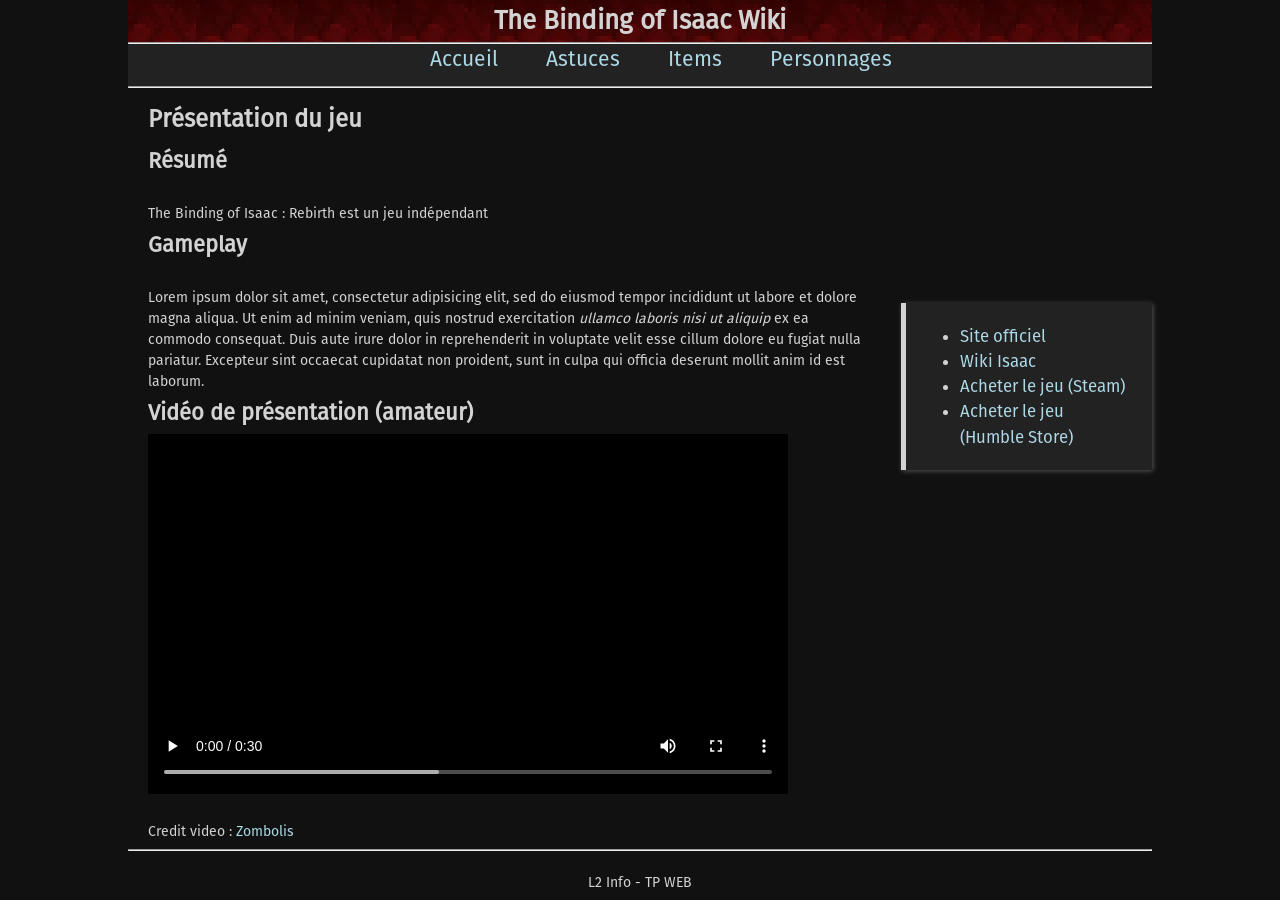
<file: Web/Site_Isaac/index.html>
<!DOCTYPE html>
<html>
<head>
	<title>Accueil : Guide Isaac</title>
	<meta charset="UTF-8">
	<link rel="stylesheet" type="text/css" href="css/reset.css">
	<link rel="stylesheet" type="text/css" href="css/style.css">
	<link rel="stylesheet" type="text/css" href="fonts/fonts.css">
	<link rel="shortcut icon" href="img/favicon.ico"/>
</head>
<body>
	<header>
		<h1>The Binding of Isaac Wiki</h1>
		<hr class="head" />
	</header>
	<nav>
		<ul id="navigation">
			<li>
				<a href="index.html">Accueil</a>
			</li>
			<li>
				<a href="astuces.html">Astuces</a>
			</li>
			<li>
				<a href="items.html">Items</a>
			</li>
			<li>
				<a href="persos.html">Personnages</a>
			</li>
			<!-- Inscription -->
		</ul>
		<hr/>	
	</nav>
	<aside>
		<!-- Mettre des liens -->
		<ul>
			<li><a href="http://bindingofisaac.com/">Site officiel</a></li>
			<li><a href="http://bindingofisaac.wikia.com/wiki/The_Binding_of_Isaac_Wiki">Wiki Isaac</a></li>
			<li><a href="https://store.steampowered.com/app/250900/">Acheter le jeu (Steam)</a></li>
			<li><a href="https://www.humblebundle.com/store/p/bindingofisaac_rebirth_storefront">Acheter le jeu (Humble Store)</a></li>
		</ul>
	</aside>
	<section>
		<h2>Présentation du jeu</h2>
		<!-- Mettre des trucs intelligents : références, créateur, principe de jeu, histoire-->
		<article>
			<h3>Résumé</h3>
			<p>The Binding of Isaac : Rebirth est un jeu indépendant </p>			
		</article>
		<article>
			<h3>Gameplay</h3>
			<p>Lorem ipsum dolor sit amet, consectetur adipisicing elit, sed do eiusmod
			tempor incididunt ut labore et dolore magna aliqua. Ut enim ad minim veniam,
			quis nostrud exercitation <em>ullamco laboris nisi ut aliquip</em> ex ea commodo
			consequat. Duis aute irure dolor in reprehenderit in voluptate velit esse
			cillum dolore eu fugiat nulla pariatur. Excepteur sint occaecat cupidatat non
			proident, sunt in culpa qui officia deserunt mollit anim id est laborum.</p>			
		</article>
		<article>
			<h3>Vidéo de présentation (amateur)</h3>
			<video width="640" height="360" controls>
				<source src="video/video.webm" type="video/webm">
				Your browser does not support the video tag.
			</video> 
			<p>Credit video : <a href="https://www.youtube.com/channel/UC02Ad3wKt5ce93yzUGAtBkA">Zombolis</a></p>
		</article>
	</section>
	<footer>
		<hr />
		<p>L2 Info - TP WEB</p>
	</footer>

</body>
</html>
</file>
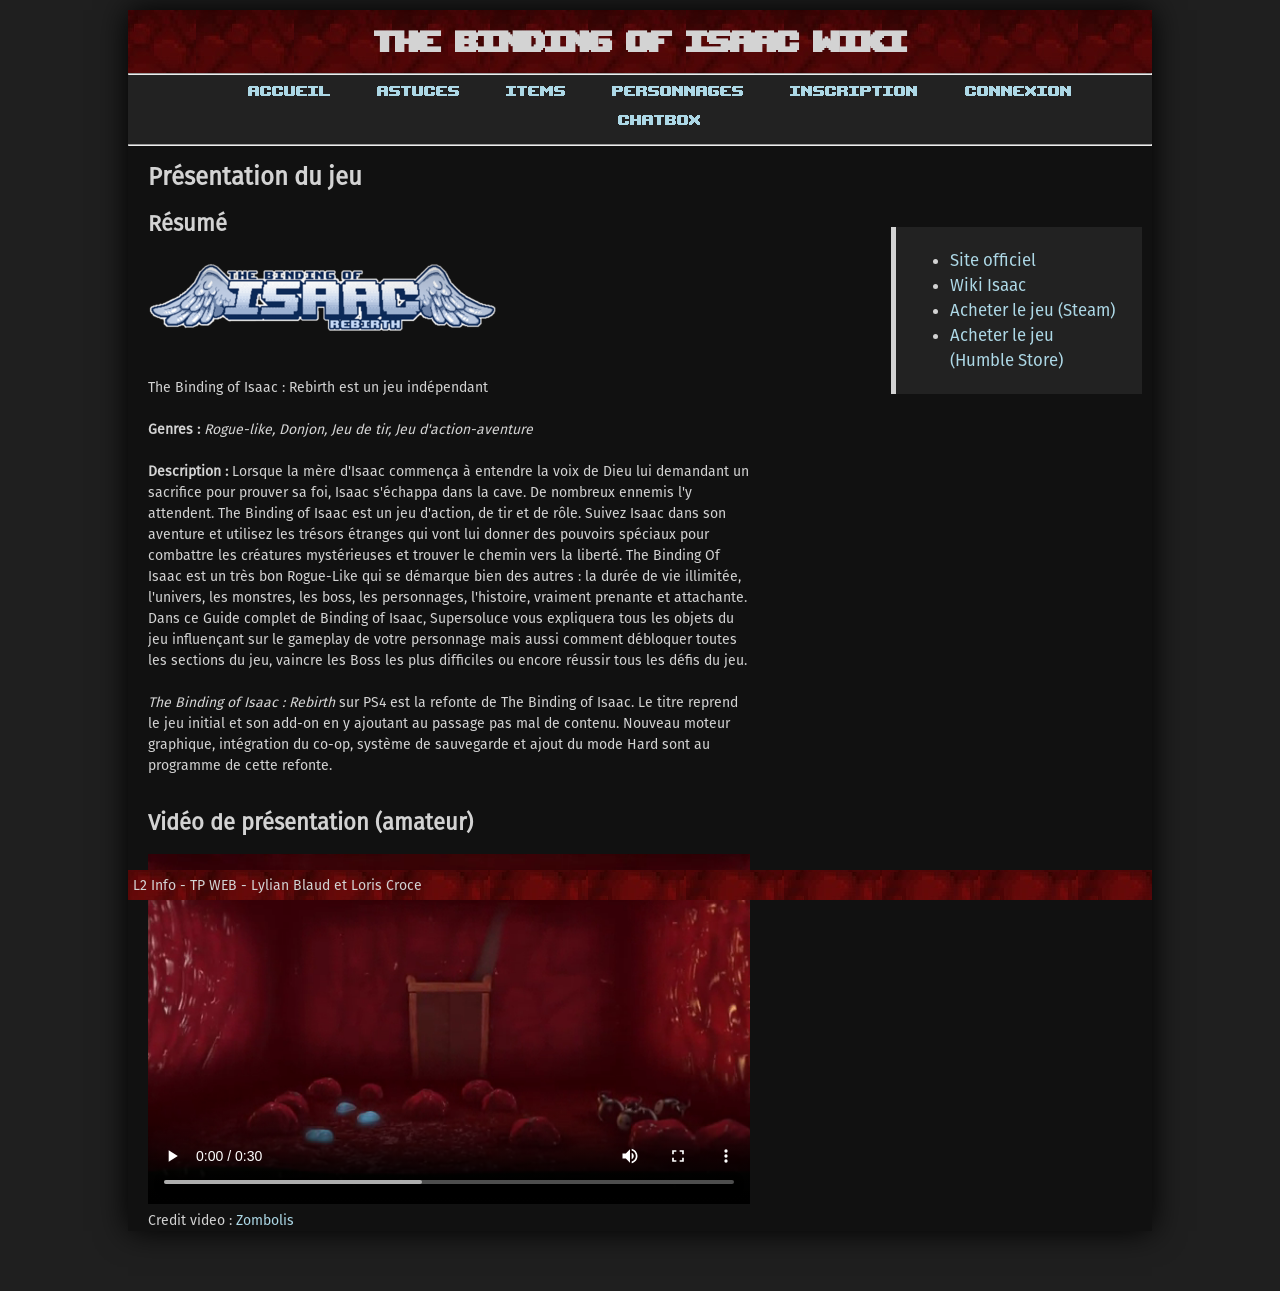
<file: Web2/www/index.html>
<!DOCTYPE html>
<html>
	<head>
		<title>Accueil : Guide Isaac</title>
		<meta charset="UTF-8">
		<link rel="stylesheet" type="text/css" href="css/reset.css">
		<link rel="stylesheet" type="text/css" href="css/style.css">
		<link rel="stylesheet" type="text/css" href="fonts/fonts.css">
		<meta name="viewport" content="width=device-width, user-scalable=yes" />
		<link rel="stylesheet" media="screen " href="css/screen.css" type="text/css" />
		<link rel="shortcut icon" href="img/favicon.ico"/>
	</head>
	<body>
		<header>
			<h1>The Binding of Isaac Wiki</h1>
			<hr class="head" />
		</header>
		<nav class="mobile">
			<ul id="menu-accordeon" class="menu">
	  		    <li><img alt="button.png" src="img/button.png">
	      			<ul>
	      			    <li><a href="index.html">Accueil</a></li>
	       			    <li><a href="astuces.html">Astuces</a></li>
	        			<li><a href="items.html">Items</a></li>
	         			<li><a href="persos.html">Personnages</a></li>
	         			<li><a href="register.html">Inscription</a></li>
	         			<li><a href="login.html">Connexion</a></li>
	         			<li><a href="chatbox.html">Chatbox</a></li>

	      			</ul>
	   			</li>
	   		</ul>
		</nav>
		<nav class="web">
			<ul id="navigation">
				<li class="current"><a href="index.html" >Accueil</a></li>
				<li><a href="astuces.html">Astuces</a></li>
				<li><a href="items.html">Items</a></li>
				<li><a href="persos.html">Personnages</a></li>
				<li><a href="register.html">Inscription</a></li>
				<li><a href="login.html">Connexion</a></li>
				<li><a href="chatbox.html">Chatbox</a></li>
			</ul>
			<hr/>
		</nav>
		<aside id="aside_items" class="index">

			<ul>
				<li><a href="http://bindingofisaac.com/">Site officiel</a></li>
				<li><a href="http://bindingofisaac.wikia.com/wiki/The_Binding_of_Isaac_Wiki">Wiki Isaac</a></li>
				<li><a href="https://store.steampowered.com/app/250900/">Acheter le jeu (Steam)</a></li>
				<li><a href="https://www.humblebundle.com/store/p/bindingofisaac_rebirth_storefront">Acheter le jeu (Humble Store)</a></li>
			</ul>
		</aside>
		<article class="index">
			<h2>Présentation du jeu</h2>
			<!-- Mettre des trucs intelligents : références, créateur, principe de jeu, histoire-->
			<section class="index">
				<h3>Résumé</h3>
				<img alt="logo_jeu.png" src="img/logo_jeu.png">
				<p>The Binding of Isaac : Rebirth est un jeu indépendant </p>
				<p><strong>Genres :</strong> <em>Rogue-like, Donjon, Jeu de tir, Jeu d'action-aventure</em></p>
	            <p><strong>Description :</strong> Lorsque la mère d'Isaac commença à entendre la voix de Dieu lui demandant un sacrifice pour prouver sa foi, Isaac s'échappa dans la cave. De nombreux ennemis l'y attendent. The Binding of Isaac est un jeu d'action, de tir et de rôle. Suivez Isaac dans son aventure et utilisez les trésors étranges qui vont lui donner des pouvoirs spéciaux pour combattre les créatures mystérieuses et trouver le chemin vers la liberté. The Binding Of Isaac est un très bon Rogue-Like qui se démarque bien des autres : la durée de vie illimitée, l'univers, les monstres, les boss, les personnages, l'histoire, vraiment prenante et attachante. Dans ce Guide complet de Binding of Isaac, Supersoluce vous expliquera tous les objets du jeu influençant sur le gameplay de votre personnage mais aussi comment débloquer toutes les sections du jeu, vaincre les Boss les plus difficiles ou encore réussir tous les défis du jeu.</p>
				<p><em>The Binding of Isaac : Rebirth</em> sur PS4 est la refonte de The Binding of Isaac. Le titre reprend le jeu initial et son add-on en y ajoutant au passage pas mal de contenu. Nouveau moteur graphique, intégration du co-op, système de sauvegarde et ajout du mode Hard sont au programme de cette refonte.</p><br/>
			</section>
			<section>
				<h3>Vidéo de présentation (amateur)</h3>
				<figure>
					<video width="640" height="360" poster="img/poster.png" controls>
						<source src="video/video.webm" type="video/webm">
						Your browser does not support the video tag.
					</video>
					<figcaption>Credit video : <a href="https://www.youtube.com/channel/UC02Ad3wKt5ce93yzUGAtBkA">Zombolis</a></figcaption>
				</figure>
			</section>
		</article>
		<footer>
			<p>L2 Info - TP WEB - Lylian Blaud et Loris Croce</p>
		</footer>

	</body>
</html>
</file>
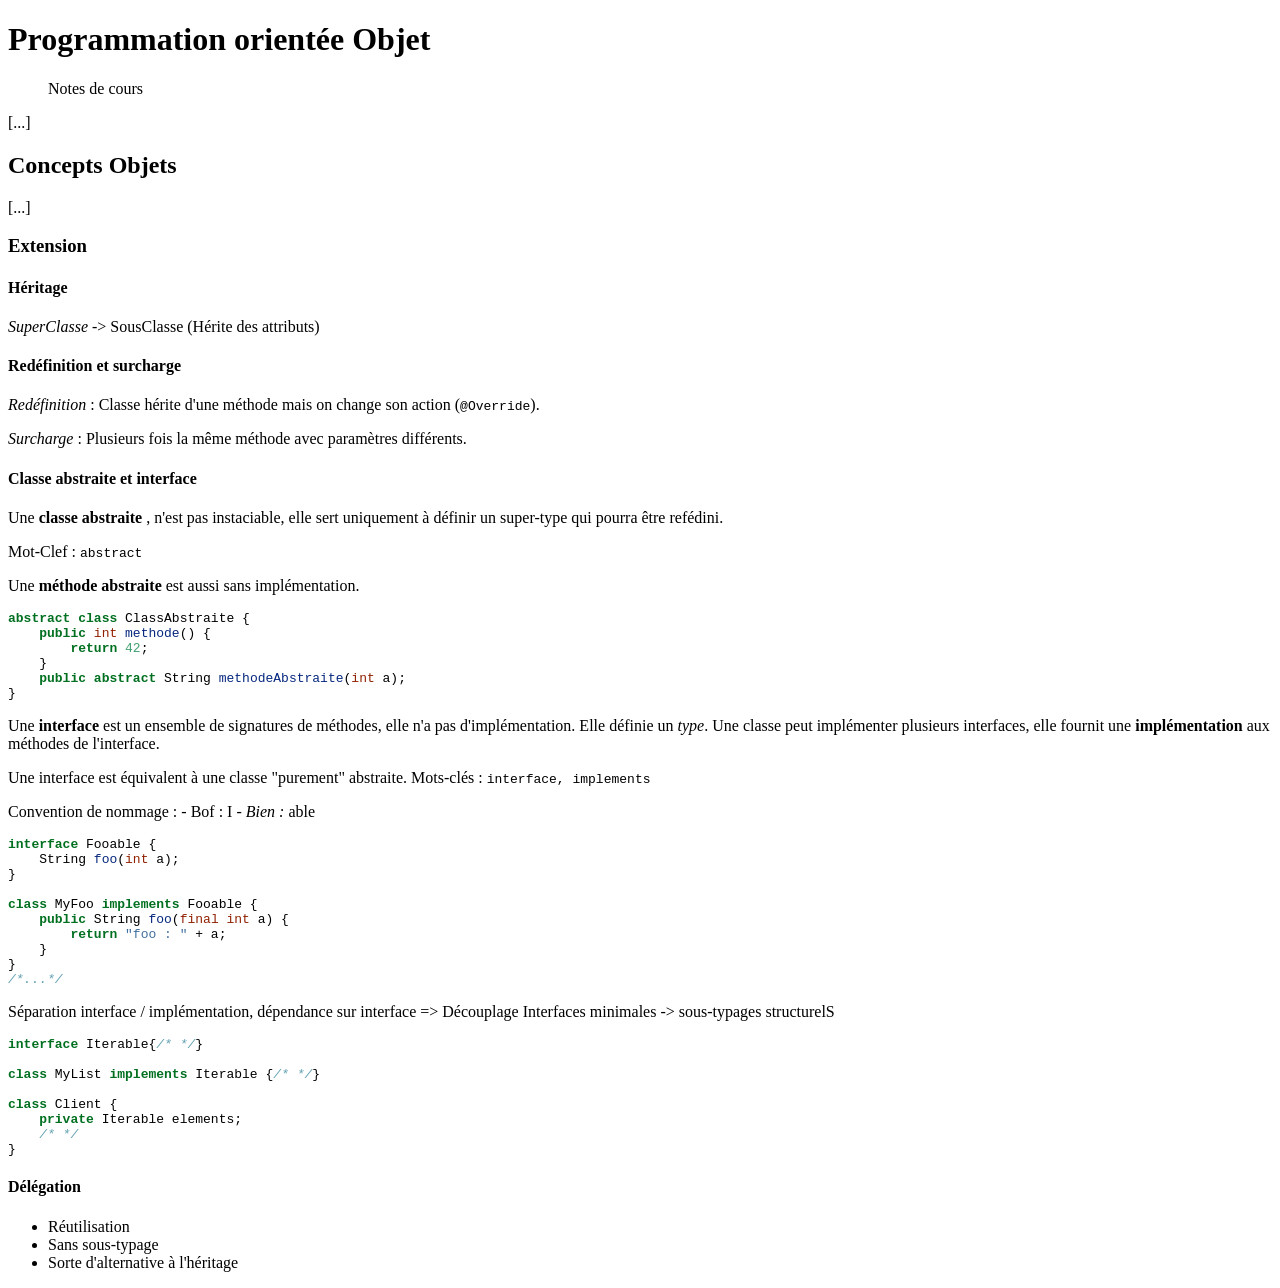
<file: POO/POOnotes.html>
<!DOCTYPE html PUBLIC "-//W3C//DTD XHTML 1.0 Transitional//EN" "http://www.w3.org/TR/xhtml1/DTD/xhtml1-transitional.dtd">
<html xmlns="http://www.w3.org/1999/xhtml">
<head>
  <meta http-equiv="Content-Type" content="text/html; charset=utf-8" />
  <meta http-equiv="Content-Style-Type" content="text/css" />
  <meta name="generator" content="pandoc" />
  <title></title>
  <style type="text/css">code{white-space: pre;}</style>
  <style type="text/css">
table.sourceCode, tr.sourceCode, td.lineNumbers, td.sourceCode {
  margin: 0; padding: 0; vertical-align: baseline; border: none; }
table.sourceCode { width: 100%; line-height: 100%; }
td.lineNumbers { text-align: right; padding-right: 4px; padding-left: 4px; color: #aaaaaa; border-right: 1px solid #aaaaaa; }
td.sourceCode { padding-left: 5px; }
code > span.kw { color: #007020; font-weight: bold; }
code > span.dt { color: #902000; }
code > span.dv { color: #40a070; }
code > span.bn { color: #40a070; }
code > span.fl { color: #40a070; }
code > span.ch { color: #4070a0; }
code > span.st { color: #4070a0; }
code > span.co { color: #60a0b0; font-style: italic; }
code > span.ot { color: #007020; }
code > span.al { color: #ff0000; font-weight: bold; }
code > span.fu { color: #06287e; }
code > span.er { color: #ff0000; font-weight: bold; }
  </style>
</head>
<body>
<h1 id="programmation-orientée-objet">Programmation orientée Objet</h1>
<blockquote>
<p>Notes de cours</p>
</blockquote>
<p>[...]</p>
<h2 id="concepts-objets">Concepts Objets</h2>
<p>[...]</p>
<h3 id="extension">Extension</h3>
<h4 id="héritage">Héritage</h4>
<p><em>SuperClasse</em> -&gt; SousClasse (Hérite des attributs)</p>
<h4 id="redéfinition-et-surcharge">Redéfinition et surcharge</h4>
<p><em>Redéfinition</em> : Classe hérite d'une méthode mais on change son action (<code>@Override</code>).</p>
<p><em>Surcharge</em> : Plusieurs fois la même méthode avec paramètres différents.</p>
<h4 id="classe-abstraite-et-interface">Classe abstraite et interface</h4>
<p>Une <strong>classe abstraite</strong> , n'est pas instaciable, elle sert uniquement à définir un super-type qui pourra être refédini.</p>
<p>Mot-Clef : <code>abstract</code></p>
<p>Une <strong>méthode abstraite</strong> est aussi sans implémentation.</p>
<pre class="sourceCode java"><code class="sourceCode java"><span class="kw">abstract</span> <span class="kw">class</span> ClassAbstraite {
    <span class="kw">public</span> <span class="dt">int</span> <span class="fu">methode</span>() {
        <span class="kw">return</span> <span class="dv">42</span>;
    }
    <span class="kw">public</span> <span class="kw">abstract</span> String <span class="fu">methodeAbstraite</span>(<span class="dt">int</span> a);
}</code></pre>
<p>Une <strong>interface</strong> est un ensemble de signatures de méthodes, elle n'a pas d'implémentation. Elle définie un <em>type</em>. Une classe peut implémenter plusieurs interfaces, elle fournit une <strong>implémentation</strong> aux méthodes de l'interface.</p>
<p>Une interface est équivalent à une classe &quot;purement&quot; abstraite. Mots-clés : <code>interface, implements</code></p>
<p>Convention de nommage : - Bof : I<em> - Bien : </em>able</p>
<pre class="sourceCode java"><code class="sourceCode java"><span class="kw">interface</span> Fooable {
    String <span class="fu">foo</span>(<span class="dt">int</span> a);
}

<span class="kw">class</span> MyFoo <span class="kw">implements</span> Fooable {
    <span class="kw">public</span> String <span class="fu">foo</span>(<span class="dt">final</span> <span class="dt">int</span> a) {
        <span class="kw">return</span> <span class="st">&quot;foo : &quot;</span> + a;
    }
}
<span class="co">/*...*/</span></code></pre>
<p>Séparation interface / implémentation, dépendance sur interface =&gt; Découplage Interfaces minimales -&gt; sous-typages structurelS</p>
<pre class="sourceCode java"><code class="sourceCode java"><span class="kw">interface</span> Iterable{<span class="co">/* */</span>}

<span class="kw">class</span> MyList <span class="kw">implements</span> Iterable {<span class="co">/* */</span>}

<span class="kw">class</span> Client {
    <span class="kw">private</span> Iterable elements;
    <span class="co">/* */</span>
}</code></pre>
<h4 id="délégation">Délégation</h4>
<ul>
<li>Réutilisation</li>
<li>Sans sous-typage</li>
<li>Sorte d'alternative à l'héritage</li>
</ul>
</body>
</html>
</file>
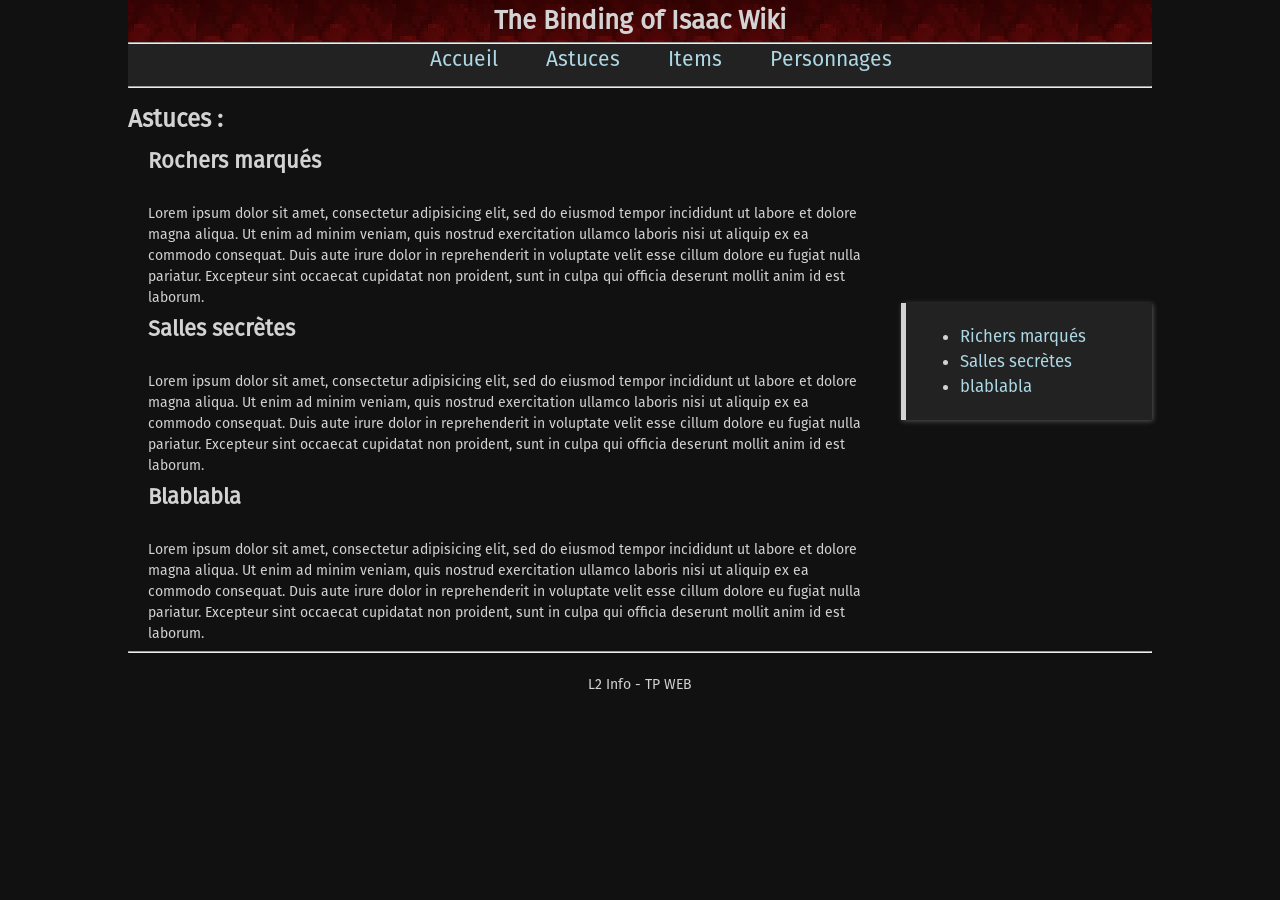
<file: Web/Site_Isaac/astuces.html>
<!DOCTYPE html>
<html>
<head>
	<title>Astuces : Guide Isaac</title>
	<meta charset="UTF-8">
	<link rel="stylesheet" type="text/css" href="css/reset.css">
	<link rel="stylesheet" type="text/css" href="css/style.css">
	<link rel="shortcut icon" href="img/favicon.ico"/>
</head>
<body>
	<header>
		<h1>The Binding of Isaac Wiki</h1>
		<hr class="head"/>		
	</header>
	<nav>
		<ul id="navigation">
			<li>
				<a href="index.html">Accueil</a>
			</li>
			<li>
				<a href="astuces.html">Astuces</a>
			</li>
			<li>
				<a href="items.html">Items</a>
			</li>
			<li>
				<a href="persos.html">Personnages</a>
			</li>
		</ul>
		<hr />	
	</nav>
	<aside>
		<ul>
			<li><a href="#bla">Richers marqués</a></li>
			<li><a href="#bla2">Salles secrètes</a></li>
			<li><a href="#bla3">blablabla</a></li>
		</ul>
	</aside>
	<article>
		<h2>Astuces :</h2>
		<section>
			<h3 id="bla">Rochers marqués</h3>
			<!-- <img src=""/>  mettre images -->
			<p>Lorem ipsum dolor sit amet, consectetur adipisicing elit, sed do eiusmod
			tempor incididunt ut labore et dolore magna aliqua. Ut enim ad minim veniam,
			quis nostrud exercitation ullamco laboris nisi ut aliquip ex ea commodo
			consequat. Duis aute irure dolor in reprehenderit in voluptate velit esse
			cillum dolore eu fugiat nulla pariatur. Excepteur sint occaecat cupidatat non
			proident, sunt in culpa qui officia deserunt mollit anim id est laborum.</p>
		</section>
		<section>
			<h3 id="bla2">Salles secrètes</h3>
			<p>Lorem ipsum dolor sit amet, consectetur adipisicing elit, sed do eiusmod
			tempor incididunt ut labore et dolore magna aliqua. Ut enim ad minim veniam,
			quis nostrud exercitation ullamco laboris nisi ut aliquip ex ea commodo
			consequat. Duis aute irure dolor in reprehenderit in voluptate velit esse
			cillum dolore eu fugiat nulla pariatur. Excepteur sint occaecat cupidatat non
			proident, sunt in culpa qui officia deserunt mollit anim id est laborum.</p>
		</section>
		<section>
			<h3 id="bla3">Blablabla</h3>
			<p>Lorem ipsum dolor sit amet, consectetur adipisicing elit, sed do eiusmod
			tempor incididunt ut labore et dolore magna aliqua. Ut enim ad minim veniam,
			quis nostrud exercitation ullamco laboris nisi ut aliquip ex ea commodo
			consequat. Duis aute irure dolor in reprehenderit in voluptate velit esse
			cillum dolore eu fugiat nulla pariatur. Excepteur sint occaecat cupidatat non
			proident, sunt in culpa qui officia deserunt mollit anim id est laborum.</p>
		</section>
	</article>
	<footer>
		<hr />	
		<p>L2 Info - TP WEB</p>
	</footer>
</body>
</html>
</file>
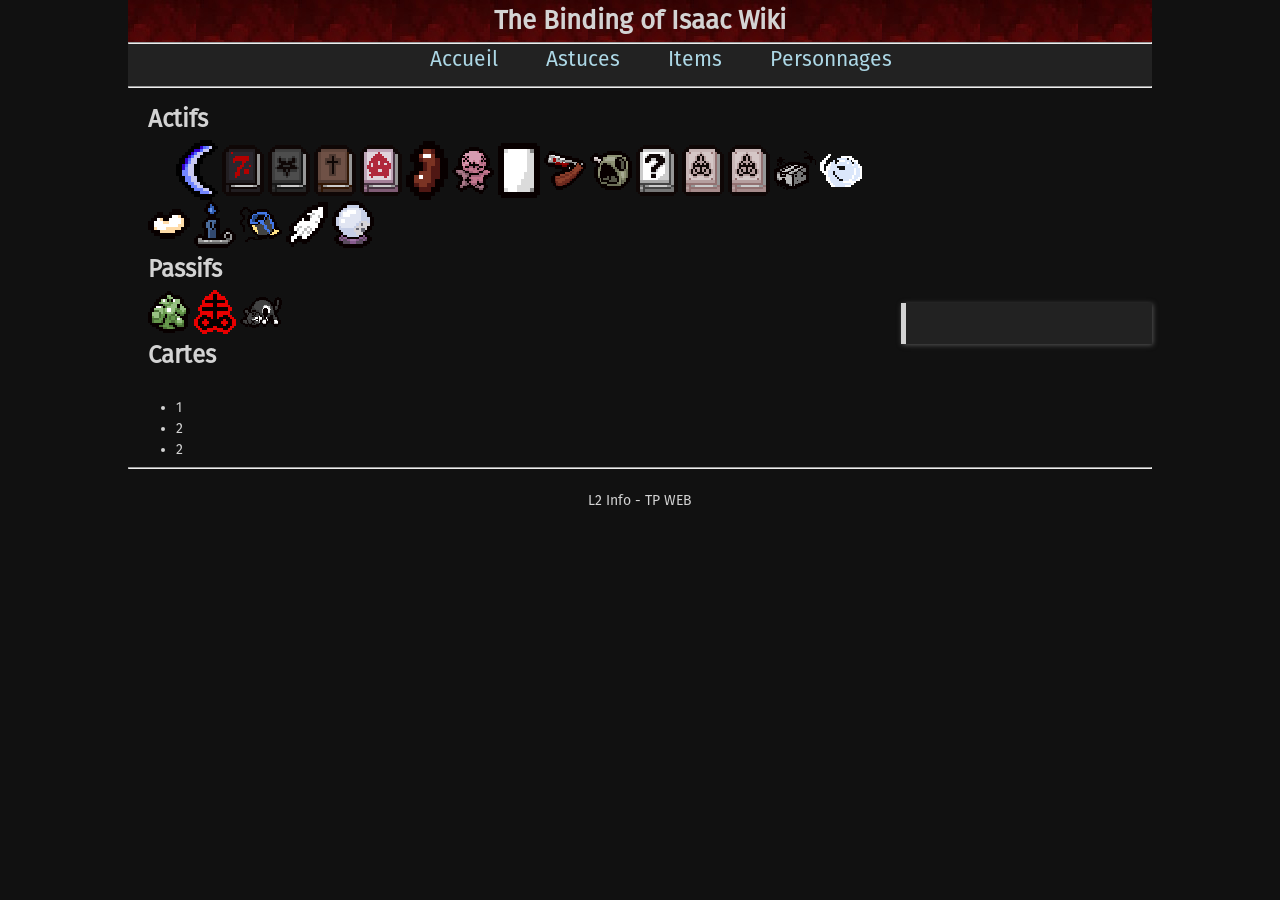
<file: Web/Site_Isaac/items.html>
<!DOCTYPE html>
<html>
<head>
	<title>Items : Guide Isaac</title>
	<meta charset="UTF-8">
	<link rel="stylesheet" type="text/css" href="css/reset.css">
	<link rel="stylesheet" type="text/css" href="css/style.css">
	<link rel="shortcut icon" href="img/favicon.ico"/>
</head>
<body>
	<header>
		<h1>The Binding of Isaac Wiki</h1>
		<!-- <img src="" alt="banniere"/> -->
		<hr class="head" />
	</header>
	<nav>
		<ul id="navigation">
			<li>
				<a href="index.html">Accueil</a>
			</li>
			<li>
				<a href="astuces.html">Astuces</a>
			</li>
			<li>
				<a href="items.html">Items</a>
			</li>
			<li>
				<a href="persos.html">Personnages</a>
			</li>
		</ul>		
		<hr />
	</nav>
	<aside>
		<!-- Description de l'item selectionné -->
	</aside>
	<article>
		<section>
			<h2 id="actifs">Actifs</h2>
			<ul class="galerie">
				<li>
					<img alt="boomerang.png" src="img/boomerang.png">
				</li>
				<li>
					<img alt="book_sin.png" src="img/book_sin.png">
				</li>
				    <img alt="book_belial.png" src="img/book_belial.png">
				<li>
					<img alt="bible.png" src="img/bible.png">
				</li>
				<li>
					<img alt="anarchist_book.png" src="img/anarchist_book.png">
				</li>
				<li>
					<img alt="th_bean.png" src="img/th_bean.png">
				</li>
				<li>
					<img alt="best_friend.png" src="img/best_friend.png">
				</li>
				<li>
					<img alt="blank_card.png" src="img/blank_card.png">
				</li>
				<li>
					<img alt="blood_right.png" src="img/blood_right.png">
				</li>
				<li>
					<img alt="rotten_head.png" src="img/rotten_head.png">
				</li>
				<li>
					<img alt="book_secret.png" src="img/book_secret.png">
				</li>
				<li>
					<img alt="book_shadow.png" src="img/book_shadow.png">
				</li>
				<li>
					<img alt="book_shadow.png" src="img/book_shadow.png">
				</li>
				<li>
					<img alt="box_spider.png" src="img/box_spider.png">
				</li>
				<li>
					<img alt="breath_life.png" src="img/breath_life.png">
				</li>
				<li>
					<img alt="butter_bean.png" src="img/butter_bean.png">
				</li>
				<li>
					<img alt="candle.png" src="img/candle.png">
				</li>
				<li>
					<img alt="converter.png" src="img/converter.png">
				</li>
				<li>
					<img alt="crack_sky.png" src="img/crack_sky.png">
				</li>
				<li>
					<img alt="crystal_ball.png" src="img/crystal_ball.png">
				</li>
			</ul>
		</section>
		<section>
			<h2 id="bla2">Passifs</h2>
			<div id="common_cold" class="galerie">
				<img alt="common_cold.png" src="img/common_cold.png">
    		</div>
    		<div id="brimstone" class="galerie">
				<img alt="brimstone.png" src="img/brimstone.png">
    		</div>
    		<div id="dead-cat" class="galerie">
				<img alt="dead-cat.png" src="img/dead-cat.png">
    		</div>
		</section>
		<section>
			<h2 id="bla3">Cartes</h2>
			<ul>
				<li>1</li>
				<li>2</li>
				<li>2</li>
			</ul>
		</section>
	</article>
	<footer>
		<hr />	
		<p>L2 Info - TP WEB</p>
	</footer>

</body>
</html>
</file>
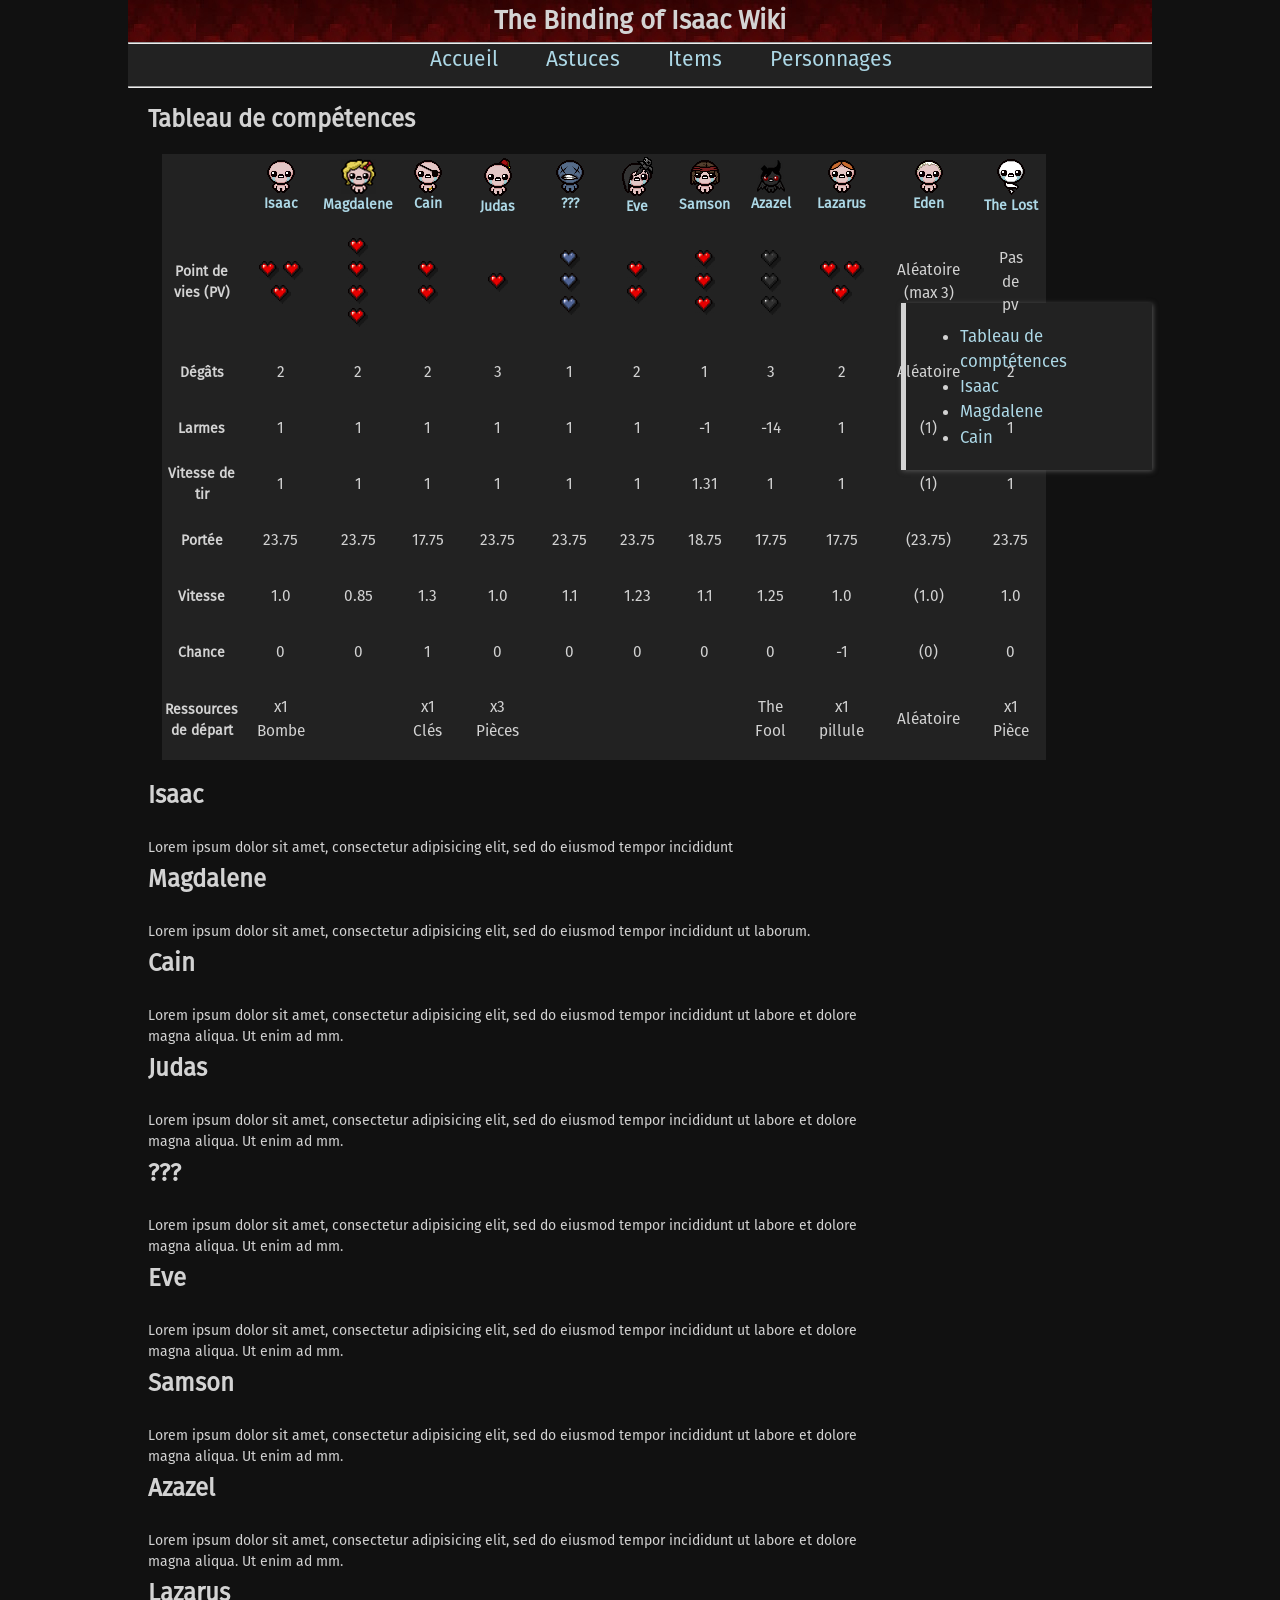
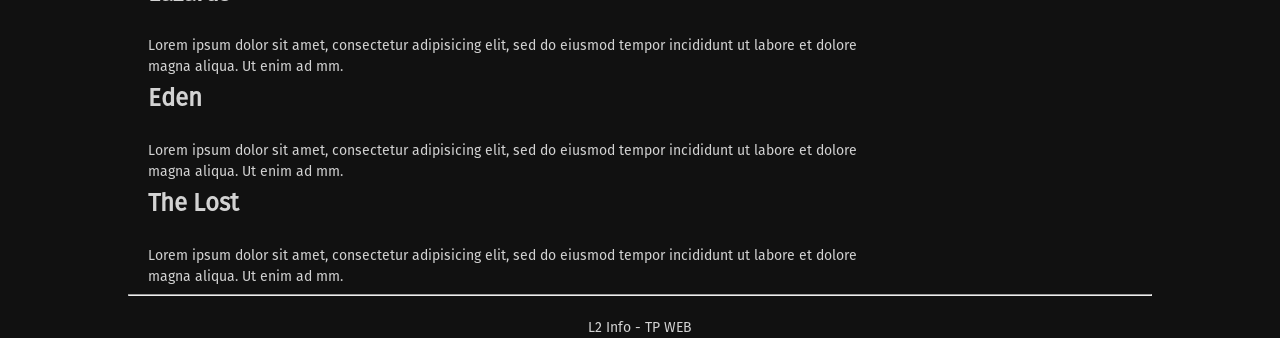
<file: Web/Site_Isaac/persos.html>
<!DOCTYPE html>
<html>
<head>
	<title>Personnages : Guide Isaac</title>
	<meta charset="UTF-8">
	<link rel="stylesheet" type="text/css" href="css/reset.css">	
	<link rel="stylesheet" type="text/css" href="css/style.css">
	<link rel="shortcut icon" href="img/favicon.ico"/>
</head>
<body>
	<header>
		<h1>The Binding of Isaac Wiki</h1>
		<hr class="head" />
	</header>
	<nav>
		<ul id="navigation">
			<li>
				<a href="index.html">Accueil</a>
			</li>
			<li>
				<a href="astuces.html">Astuces</a>
			</li>
			<li>
				<a href="items.html">Items</a>
			</li>
			<li>
				<a href="persos.html">Personnages</a>
			</li>
		</ul>
		<hr />		
	</nav>
 	<aside>
		<ul>
		<li><a href="#skills">Tableau de comptétences</a></li>
		<li><a href="#isaac">Isaac</a></li>
		<li><a href="#magdalene">Magdalene</a></li>
		<li><a href="#cain">Cain</a></li>
		</ul>
	</aside> 
	<!-- Media queries à mettre
	 -->
	<article>
		<section>
			<h2 id="skills">Tableau de compétences</h2>
			<table>
				<tr>
					<th></th>
					<th>
						<img alt="isaac.png" src="img/isaac.png"><br>
						<a href="#isaac">Isaac</a>
					</th>
					<th>
						<img alt="magdalene.png" src="img/magdalene.png"><br>
						<a href="#magdalene">Magdalene</a>
					</th>
					<th>
						<img alt="cain.png" src="img/cain.png"><br>
						<a href="#cain">Cain</a>
					</th>
					<th>
						<img alt="judas.png" src="img/judas.png"><br>
						<a href="#judas">Judas</a>
					</th>
					<th>
						<img alt="blue_baby.png" src="img/blue_baby.png"><br>
						<a href="#???">???</a>
					</th>
					<th>
						<img alt="eve.png" src="img/eve.png"><br>
						<a href="#eve">Eve</a>
					</th>
					<th>
						<img alt="samson.png" src="img/samson.png"><br>
						<a href="#samson">Samson</a>
					</th>
					<th>
						<img alt="azazel.png" src="img/azazel.png"><br>
						<a href="#azazel">Azazel</a>
					</th>
					<th>
						<img alt="lazarus.png" src="img/lazarus.png"><br>
						<a href="#lazarus">Lazarus</a>
					</th>
					<th>
						<img alt="eden.png" src="img/eden.png"><br>
						<a href="#eden">Eden</a>
					</th>
					<th>
						<img alt="lost.png" src="img/lost.png"><br>
						<a href="#lost">The Lost</a>
					</th>
				</tr>
				<tr>
					<th>Point de vies (PV)</th>
					<td>
						<img alt="coeur.png" src="img/coeur.png">
						<img alt="coeur.png" src="img/coeur.png">
						<img alt="coeur.png" src="img/coeur.png">
					</td>
					<td>
						<img alt="coeur.png" src="img/coeur.png">
						<img alt="coeur.png" src="img/coeur.png">
						<img alt="coeur.png" src="img/coeur.png">
						<img alt="coeur.png" src="img/coeur.png">
					</td>
					<td>
						<img alt="coeur.png" src="img/coeur.png">
						<img alt="coeur.png" src="img/coeur.png">
					</td>
					<td>
						<img alt="coeur.png" src="img/coeur.png">
					</td>
					<td>
						<img alt="coeur_bleu.png" src="img/coeur_bleu.png">
						<img alt="coeur_bleu.png" src="img/coeur_bleu.png">
						<img alt="coeur_bleu.png" src="img/coeur_bleu.png">
					</td>
					<td>
						<img alt="coeur.png" src="img/coeur.png">
						<img alt="coeur.png" src="img/coeur.png">
					</td>
					<td>
						<img alt="coeur.png" src="img/coeur.png">
						<img alt="coeur.png" src="img/coeur.png">
						<img alt="coeur.png" src="img/coeur.png">
					</td>
					<td>
						<img alt="coeur_noir.png" src="img/coeur_noir.png">
						<img alt="coeur_noir.png" src="img/coeur_noir.png">
						<img alt="coeur_noir.png" src="img/coeur_noir.png">
					</td>
					<td>
						<img alt="coeur.png" src="img/coeur.png">
						<img alt="coeur.png" src="img/coeur.png">
						<img alt="coeur.png" src="img/coeur.png">
					</td>
					<td>Aléatoire (max 3)</td>
					<td>Pas de pv</td>
				</tr>
				<tr>
					<th>Dégâts</th>
					<td>2</td>
					<td>2</td>
					<td>2</td>
					<td>3</td>
					<td>1</td>
					<td>2</td>
					<td>1</td>
					<td>3</td>
					<td>2</td>
					<td>Aléatoire</td>
					<td>2</td>
				</tr>
				<tr>
					<th>Larmes</th>
					<td>1</td>
					<td>1</td>
					<td>1</td>
					<td>1</td>
					<td>1</td>
					<td>1</td>
					<td>-1</td>
					<td>-14</td>
					<td>1</td>
					<td>(1)</td>
					<td>1</td>
				</tr>
				<tr>
					<th>Vitesse de tir</th>
					<td>1</td>
					<td>1</td>
					<td>1</td>
					<td>1</td>
					<td>1</td>
					<td>1</td>
					<td>1.31</td>
					<td>1</td>
					<td>1</td>
					<td>(1)</td>
					<td>1</td>
				</tr>
				<tr>
					<th>Portée</th>
					<td>23.75</td>
					<td>23.75</td>
					<td>17.75</td>
					<td>23.75</td>
					<td>23.75</td>
					<td>23.75</td>
					<td>18.75</td>
					<td>17.75</td>
					<td>17.75</td>
					<td>(23.75)</td>
					<td>23.75</td>
				</tr>
				<tr>
					<th>Vitesse</th>
					<td>1.0</td>
					<td>0.85</td>
					<td>1.3</td>
					<td>1.0</td>
					<td>1.1</td>
					<td>1.23</td>
					<td>1.1</td>
					<td>1.25</td>
					<td>1.0</td>
					<td>(1.0)</td>
					<td>1.0</td>
				</tr>
				<tr>
					<th>Chance</th>
					<td>0</td>
					<td>0</td>
					<td>1</td>
					<td>0</td>
					<td>0</td>
					<td>0</td>
					<td>0</td>
					<td>0</td>
					<td>-1</td>
					<td>(0)</td>
					<td>0</td>
				</tr>
				<tr>
					<th>Ressources de départ</th>
					<td>x1 Bombe</td>
					<td></td>
					<td>x1 Clés</td>
					<td>x3 Pièces</td>
					<td></td>
					<td></td>
					<td></td>
					<td>The Fool</td>
					<td>x1 pillule</td>
					<td>Aléatoire</td>
					<td>x1 Pièce</td>
				</tr>
			</table>
		</section>
		<section>
			<h2 id="isaac">Isaac</h2>
			<p>Lorem ipsum dolor sit amet, consectetur adipisicing elit, sed do eiusmod
			tempor incididunt </p>
		</section>
		<section>
			<h2 id="magdalene">Magdalene</h2>
			<p>Lorem ipsum dolor sit amet, consectetur adipisicing elit, sed do eiusmod
			tempor incididunt ut laborum.</p>
		</section>
		<section>
			<h2 id="cain">Cain</h2>
			<p>Lorem ipsum dolor sit amet, consectetur adipisicing elit, sed do eiusmod
			tempor incididunt ut labore et dolore magna aliqua. Ut enim ad mm.</p>
		</section>
		<section>
			<h2 id="judas">Judas</h2>
			<p>Lorem ipsum dolor sit amet, consectetur adipisicing elit, sed do eiusmod
			tempor incididunt ut labore et dolore magna aliqua. Ut enim ad mm.</p>
		</section>
		<section>
			<h2 id="???">???</h2>
			<p>Lorem ipsum dolor sit amet, consectetur adipisicing elit, sed do eiusmod
			tempor incididunt ut labore et dolore magna aliqua. Ut enim ad mm.</p>
		</section>
		<section>
			<h2 id="eve">Eve</h2>
			<p>Lorem ipsum dolor sit amet, consectetur adipisicing elit, sed do eiusmod
			tempor incididunt ut labore et dolore magna aliqua. Ut enim ad mm.</p>
		</section>
		<section>
			<h2 id="samson">Samson</h2>
			<p>Lorem ipsum dolor sit amet, consectetur adipisicing elit, sed do eiusmod
			tempor incididunt ut labore et dolore magna aliqua. Ut enim ad mm.</p>
		</section>
		<section>
			<h2 id="azazel">Azazel</h2>
			<p>Lorem ipsum dolor sit amet, consectetur adipisicing elit, sed do eiusmod
			tempor incididunt ut labore et dolore magna aliqua. Ut enim ad mm.</p>
		</section>
		<section>
			<h2 id="lazarus">Lazarus</h2>
			<p>Lorem ipsum dolor sit amet, consectetur adipisicing elit, sed do eiusmod
			tempor incididunt ut labore et dolore magna aliqua. Ut enim ad mm.</p>
		</section>
		<section>
			<h2 id="eden">Eden</h2>
			<p>Lorem ipsum dolor sit amet, consectetur adipisicing elit, sed do eiusmod
			tempor incididunt ut labore et dolore magna aliqua. Ut enim ad mm.</p>
		</section>
		<section>
			<h2 id="lost">The Lost</h2>
			<p>Lorem ipsum dolor sit amet, consectetur adipisicing elit, sed do eiusmod
			tempor incididunt ut labore et dolore magna aliqua. Ut enim ad mm.</p>
		</section>
	</article>
	<footer>
		<hr />
		<p>L2 Info - TP WEB</p>
	</footer>
</body>
</html>
</file>
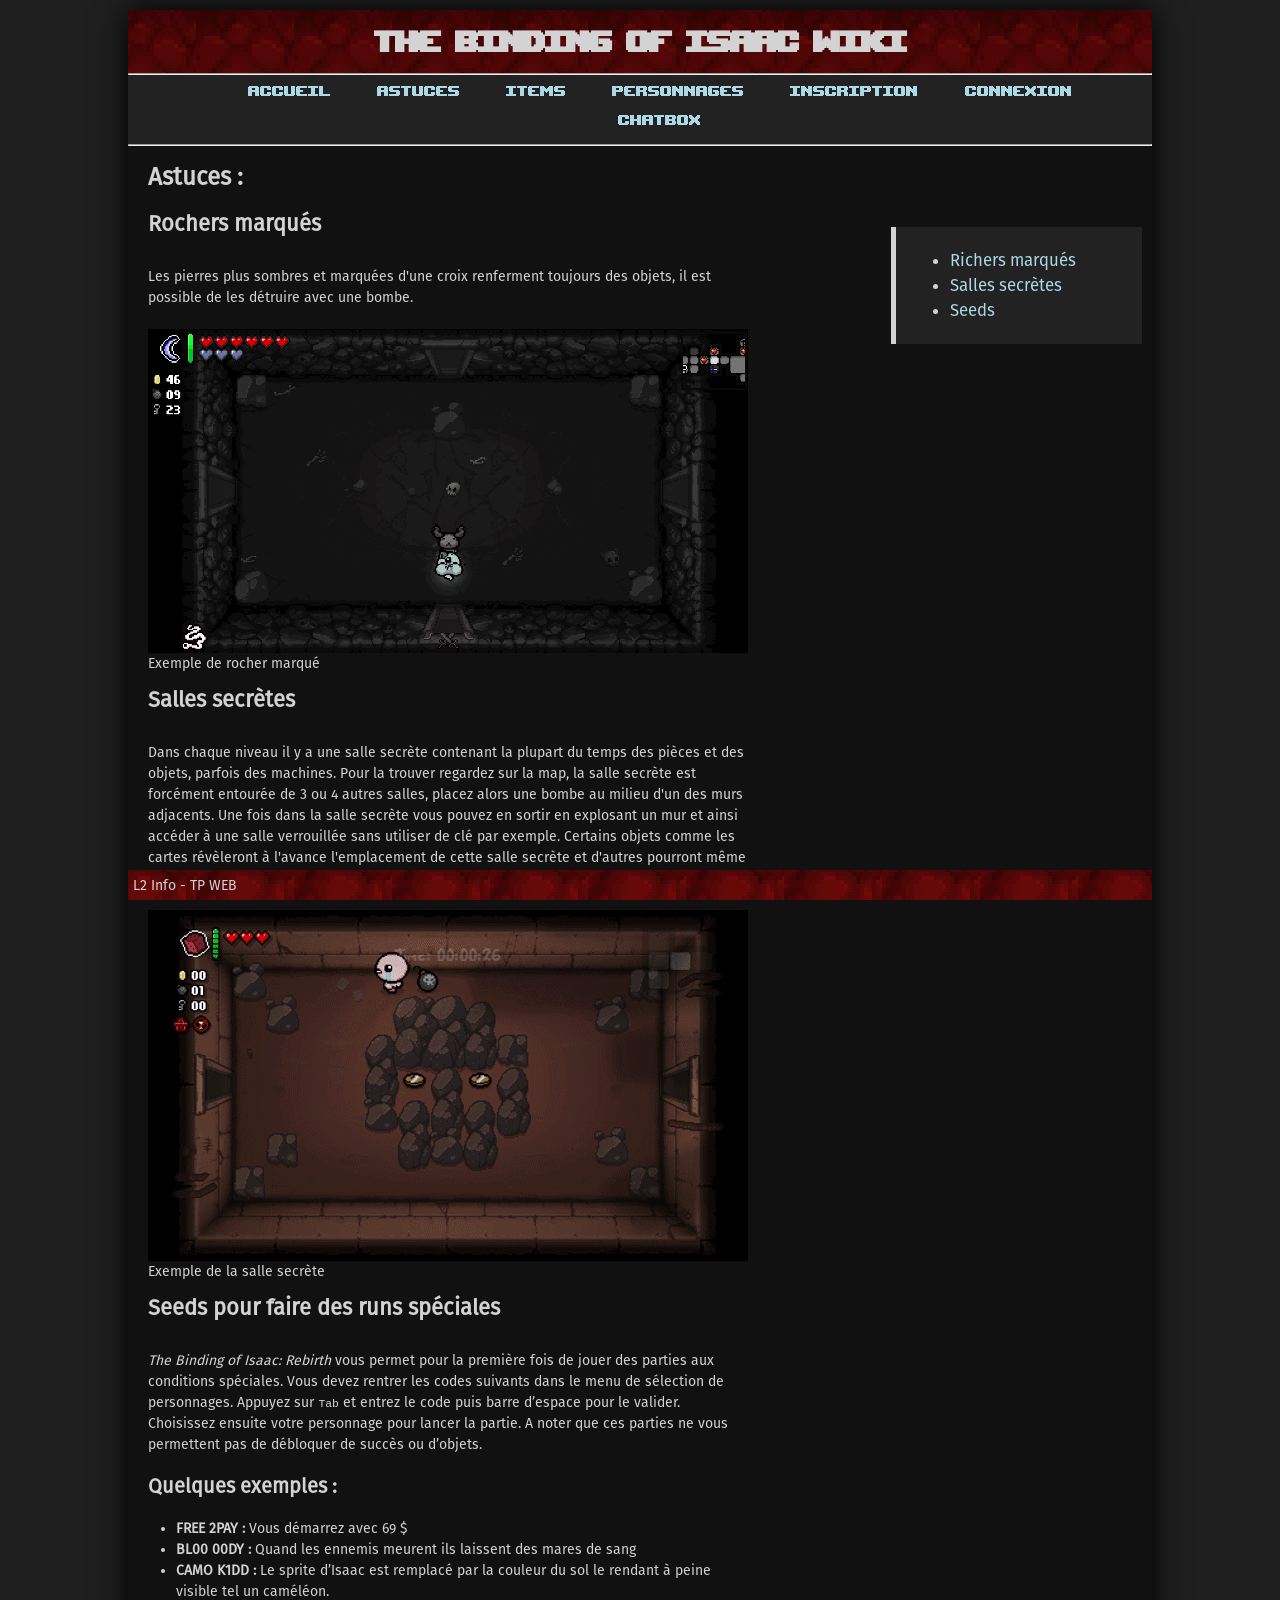
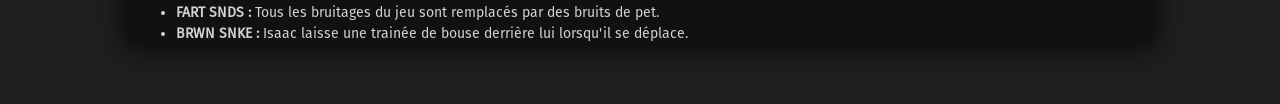
<file: Web2/www/astuces.html>
<!DOCTYPE html>
<html>
	<head>
		<title>Astuces : Guide Isaac</title>
		<meta charset="UTF-8">
		<link rel="stylesheet" type="text/css" href="css/reset.css">
		<link rel="stylesheet" type="text/css" href="css/style.css">
		<meta name="viewport" content="width=device-width, user-scalable=yes" />
		<link rel="stylesheet" media="screen " href="css/screen.css" type="text/css" />			
		<link rel="shortcut icon" href="img/favicon.ico"/>
	</head>
	<body>
		<header>
			<h1>The Binding of Isaac Wiki</h1>
			<hr class="head"/>		
		</header>
		<nav class="mobile">
			<ul id="menu-accordeon" class="menu">
	  		    <li><img alt="button.png" src="img/button.png">
	      			<ul>
	      			    <li><a href="index.html">Accueil</a></li>
	       			    <li><a href="astuces.html">Astuces</a></li>
	        			<li><a href="items.html">Items</a></li>
	         			<li><a href="persos.html">Personnages</a></li>
	         			<li><a href="register.html">Inscription</a></li>
	         			<li><a href="login.html">Connexion</a></li>
	         			<li><a href="chatbox.html">Chatbox</a></li>
	      			</ul>
	   			</li>
	   		</ul>
		</nav>
		<nav class="web">
			<ul id="navigation">
				<li><a href="index.html">Accueil</a></li>
				<li><a href="astuces.html">Astuces</a></li>
				<li><a href="items.html">Items</a></li>
	 			<li><a href="persos.html">Personnages</a></li>
	 			<li><a href="register.html">Inscription</a></li>
	 			<li><a href="login.html">Connexion</a></li>
	 			<li><a href="chatbox.html">Chatbox</a></li>
			</ul> 
			<hr />	
		</nav>
		<aside class="astuces">
			<ul>
				<li><a href="#bla">Richers marqués</a></li>
				<li><a href="#bla2">Salles secrètes</a></li>
				<li><a href="#bla3">Seeds</a></li>
			</ul>
		</aside>
		<article>
			<h2>Astuces :</h2>
			<section>
				<h3 id="bla">Rochers marqués</h3>
				<!-- <img src=""/>  mettre images -->
				<p>Les pierres plus sombres et marquées d'une croix renferment toujours des objets, il est possible de les détruire avec une bombe.</p><br/>
				<figure>
				<img alt="rocher_marque.gif" src="img/rocher_marque.gif">
				<figcaption>Exemple de rocher marqué</figcaption>
				</figure>
			</section>
			<section>
				<h3 id="bla2">Salles secrètes</h3>
				<p>Dans chaque niveau il y a une salle secrète contenant la plupart du temps des pièces et des objets, parfois des machines. Pour la trouver regardez sur la map, la salle secrète est forcément entourée de 3 ou 4 autres salles, placez alors une bombe au milieu d'un des murs adjacents. Une fois dans la salle secrète vous pouvez en sortir en explosant un mur et ainsi accéder à une salle verrouillée sans utiliser de clé par exemple. Certains objets comme les cartes révèleront à l'avance l'emplacement de cette salle secrète et d'autres pourront même vous y téléporter.</p><br/>
				<figure>
				<img alt="salle_secrete.gif" src="img/salle_secrete.gif">
				<figcaption>Exemple de la salle secrète</figcaption>
				</figure>
			</section>
			<section>
				<h3 id="bla3">Seeds pour faire des runs spéciales</h3>
				<p><em>The Binding of Isaac: Rebirth</em> vous permet pour la première fois de jouer des parties aux conditions spéciales. Vous devez rentrer les codes suivants dans le menu de sélection de personnages. Appuyez sur <kbd>Tab</kbd> et entrez le code puis barre d’espace pour le valider. Choisissez ensuite votre personnage pour lancer la partie. A noter que ces parties ne vous permettent pas de débloquer de succès ou d’objets.</p>
	            <h4>Quelques exemples :</h4>
	            <ul>
					<li><strong>FREE 2PAY :</strong> Vous démarrez avec 69 $</li>
					<li><strong>BL00 00DY :</strong> Quand les ennemis meurent ils laissent des mares de sang</li>
					<li><strong>CAMO K1DD :</strong> Le sprite d’Isaac est remplacé par la couleur du sol le rendant à peine visible tel un caméléon.</li>
					<li><strong>FART SNDS :</strong> Tous les bruitages du jeu sont remplacés par des bruits de pet.</li>
					<li><strong>BRWN SNKE :</strong> Isaac laisse une trainée de bouse derrière lui lorsqu'il se déplace.</li>
				</ul>
			</section>
		</article>
		<footer>
			<p>L2 Info - TP WEB</p>
		</footer>
	</body>
</html>
</file>
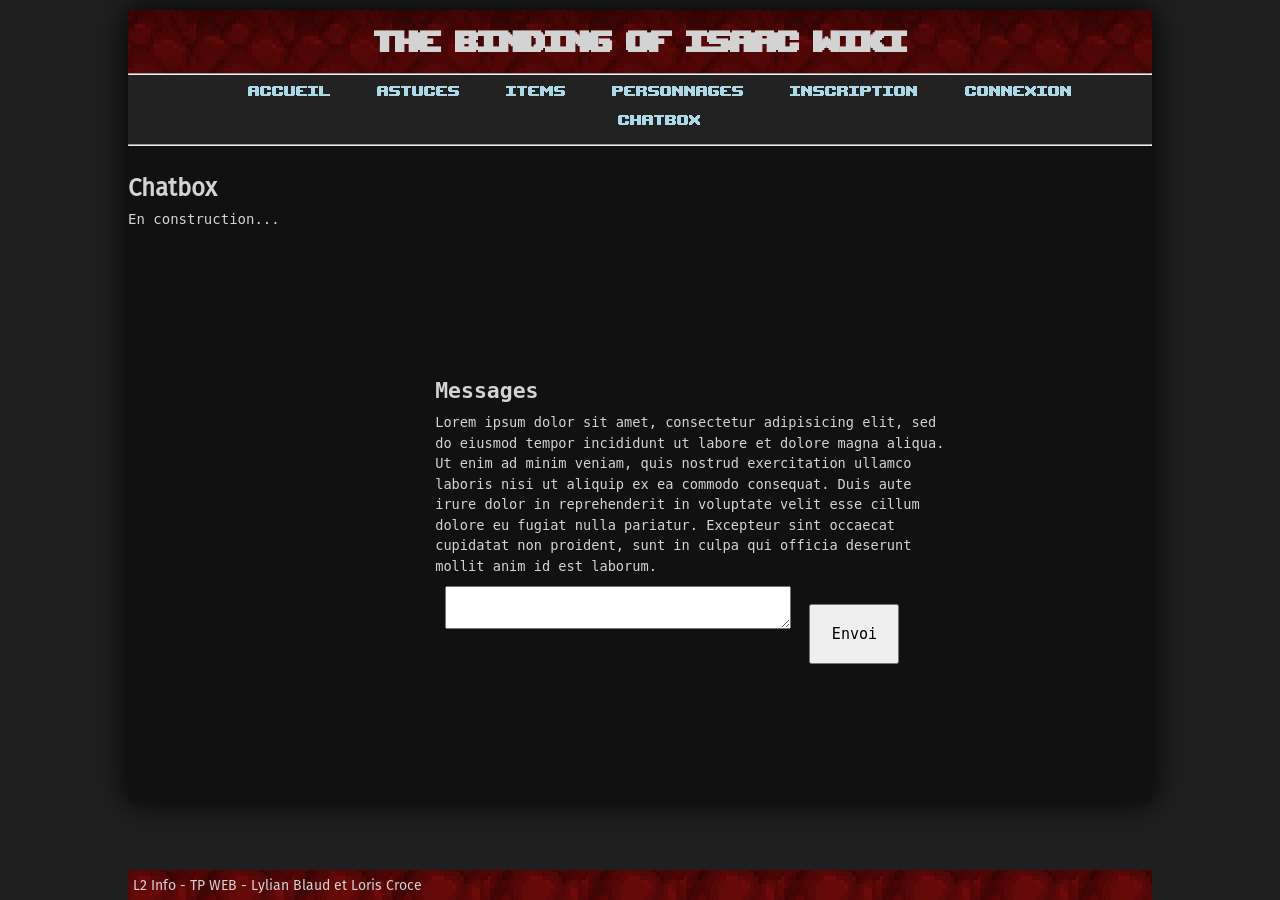
<file: Web2/www/chatbox.html>
<!DOCTYPE html>
<html>
	<head>
		<title>Chatbox</title>
		<meta charset="UTF-8">
		<link rel="stylesheet" type="text/css" href="css/reset.css">
		<link rel="stylesheet" type="text/css" href="css/style.css">
		<link rel="stylesheet" type="text/css" href="fonts/fonts.css">
		<meta name="viewport" content="width=device-width, user-scalable=yes" />
		<link rel="stylesheet" media="screen " href="css/screen.css" type="text/css" />
		<link rel="shortcut icon" href="img/favicon.ico"/>
		<script type="text/javascript" src="js/jquery-2.2.4.min.js"></script>
	</head>
	<body>
		<header>
			<h1>The Binding of Isaac Wiki</h1>
			<hr class="head" />
		</header>
		<nav class="mobile">
			<ul id="menu-accordeon" class="menu">
	  		<li><img alt="button.png" src="img/button.png">
	  			<ul>
	  			  <li><a href="index.html">Accueil</a></li>
	   			  <li><a href="astuces.html">Astuces</a></li>
	    			<li><a href="items.html">Items</a></li>
	     			<li><a href="persos.html">Personnages</a></li>
	     			<li><a href="register.html">Inscription</a></li>
	     			<li><a href="login.html">Connexion</a></li>
	     			<li><a href="chatbox.html">Chatbox</a></li>
	  			</ul>
	   		</li>
	   	</ul>
		</nav>
		<nav class="web">
			<ul id="navigation">
				<li class="current"><a href="index.html" >Accueil</a></li>
				<li><a href="astuces.html">Astuces</a></li>
				<li><a href="items.html">Items</a></li>
				<li><a href="persos.html">Personnages</a></li>
				<li><a href="register.html">Inscription</a></li>
				<li><a href="login.html">Connexion</a></li>
				<li><a href="chatbox.html">Chatbox</a></li>
			</ul>
			<hr/>
		</nav>
		<h2>Chatbox</h2>
		<!-- Chatbox -->
		<code>En construction...</code>
		<div id="chatbox" class="chatbox">
			<h3>Messages</h3>
			<div id="lireMsg" class="lireMsg">Lorem ipsum dolor sit amet, consectetur adipisicing elit, sed do eiusmod
			tempor incididunt ut labore et dolore magna aliqua. Ut enim ad minim veniam,
			quis nostrud exercitation ullamco laboris nisi ut aliquip ex ea commodo
			consequat. Duis aute irure dolor in reprehenderit in voluptate velit esse
			cillum dolore eu fugiat nulla pariatur. Excepteur sint occaecat cupidatat non
			proident, sunt in culpa qui officia deserunt mollit anim id est laborum.</div>
			<textarea id="ecrireMsg" rows="2" cols="40"></textarea>
			<button class="envoiMsg">Envoi</button>
		</div>
		<footer>
			<p>L2 Info - TP WEB - Lylian Blaud et Loris Croce</p>
		</footer>
		<script type="text/javascript" src="js/chatbox.js"></script>	
	</body>
</html>
</file>
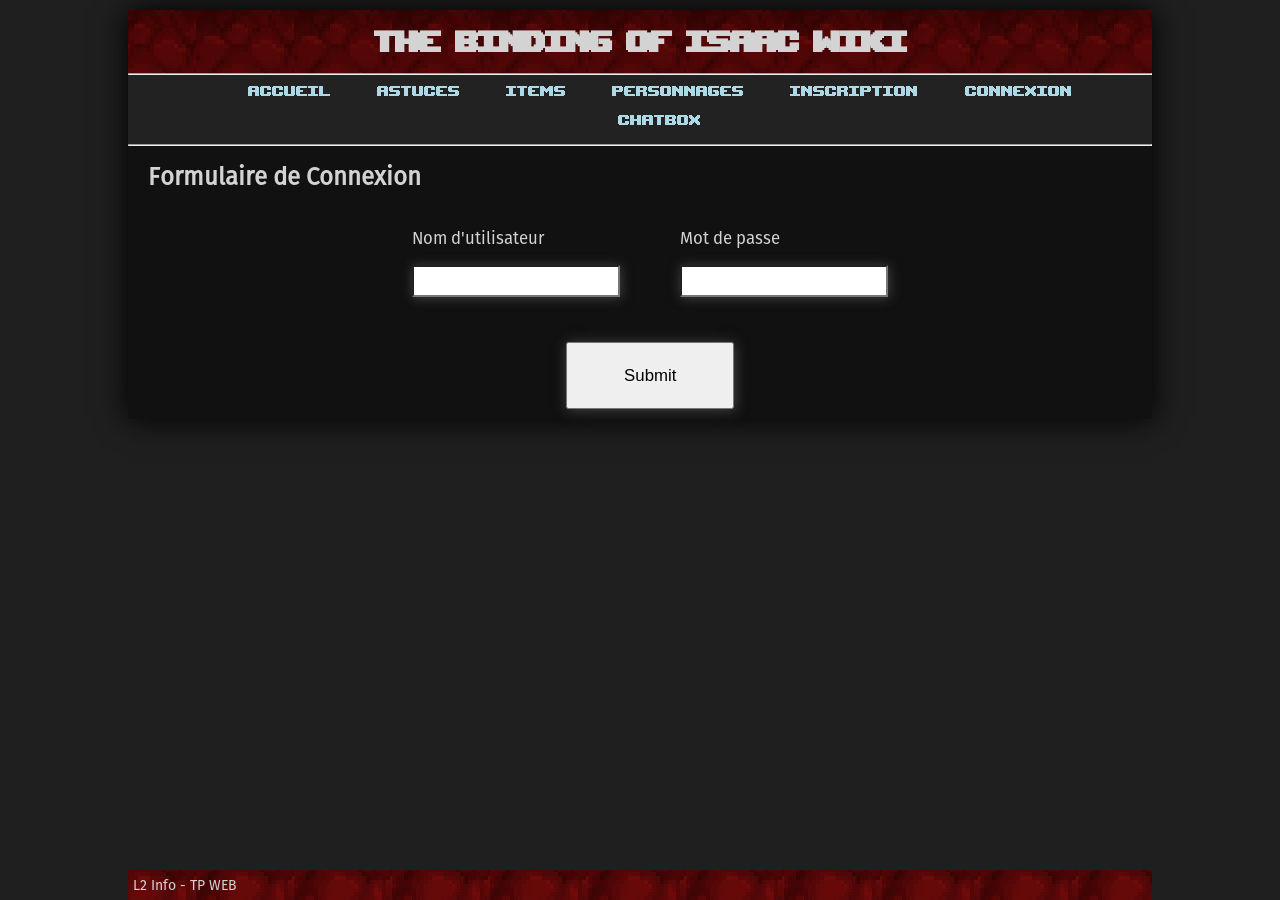
<file: Web2/www/login.html>
<!DOCTYPE html>
<html>
	<head>
		<title>Accueil : Guide Isaac</title>
		<meta charset="UTF-8">
		<link rel="stylesheet" type="text/css" href="css/reset.css">
		<link rel="stylesheet" type="text/css" href="css/style.css">
		<link rel="stylesheet" type="text/css" href="fonts/fonts.css">
		<meta name="viewport" content="width=device-width, user-scalable=yes" />
		<link rel="stylesheet" media="screen " href="css/screen.css" type="text/css" />	
		<link rel="shortcut icon" href="img/favicon.ico"/>
	</head>
	<body>
		<header>
			<h1>The Binding of Isaac Wiki</h1>
			<hr class="head" />
		</header>
			<nav class="mobile">
				<ul id="menu-accordeon" class="menu">
		  		    <li><img alt="button.png" src="img/button.png">
		      			<ul>
		      			    <li><a href="index.html">Accueil</a></li>
		       			    <li><a href="astuces.html">Astuces</a></li>
		        			<li><a href="items.html">Items</a></li>
		         			<li><a href="persos.html">Personnages</a></li>
		         			<li><a href="register.html">Inscription</a></li>
		         			<li><a href="login.html">Connexion</a></li>
		         			<li><a href="chatbox.html">Chatbox</a></li>
		      			</ul>
		   			</li>
		   		</ul>
		</nav>
		<nav class="web">
			<ul id="navigation">
				<li><a href="index.html">Accueil</a></li>
				<li><a href="astuces.html">Astuces</a></li>
				<li><a href="items.html">Items</a></li>
				<li><a href="persos.html">Personnages</a></li>
				<li><a href="register.html">Inscription</a></li>
				<li><a href="login.html">Connexion</a></li>
				<li><a href="chatbox.html">Chatbox</a></li>
			</ul>
			<hr/>	
		</nav>

		<article class="">
			<h2>Formulaire de Connexion</h2>
			
			<form id="formConnexion" name="form" action="htbin/login.py" method="post">
				<div class="col1">
	                <p>Nom d'utilisateur</p>
	                <input type="text" name="username" id="username">
				</div>
				<div class="col2">
	                <p>Mot de passe</p>
	                <input type="password" name="userpwd" id="userpwd">
				</div>
				<br/>
				<div class="col3">
	                <input class="envoi" type="submit" name="envoyer" id="envoi">
				</div>
			</form>
			<p class="messageConnexion" id="messageConnexion"></p>
		</article>
		<footer>
			<p>L2 Info - TP WEB</p>
		</footer>
	    <script type="text/javascript" src="js/login.js"></script>
	</body>
</html>
</file>
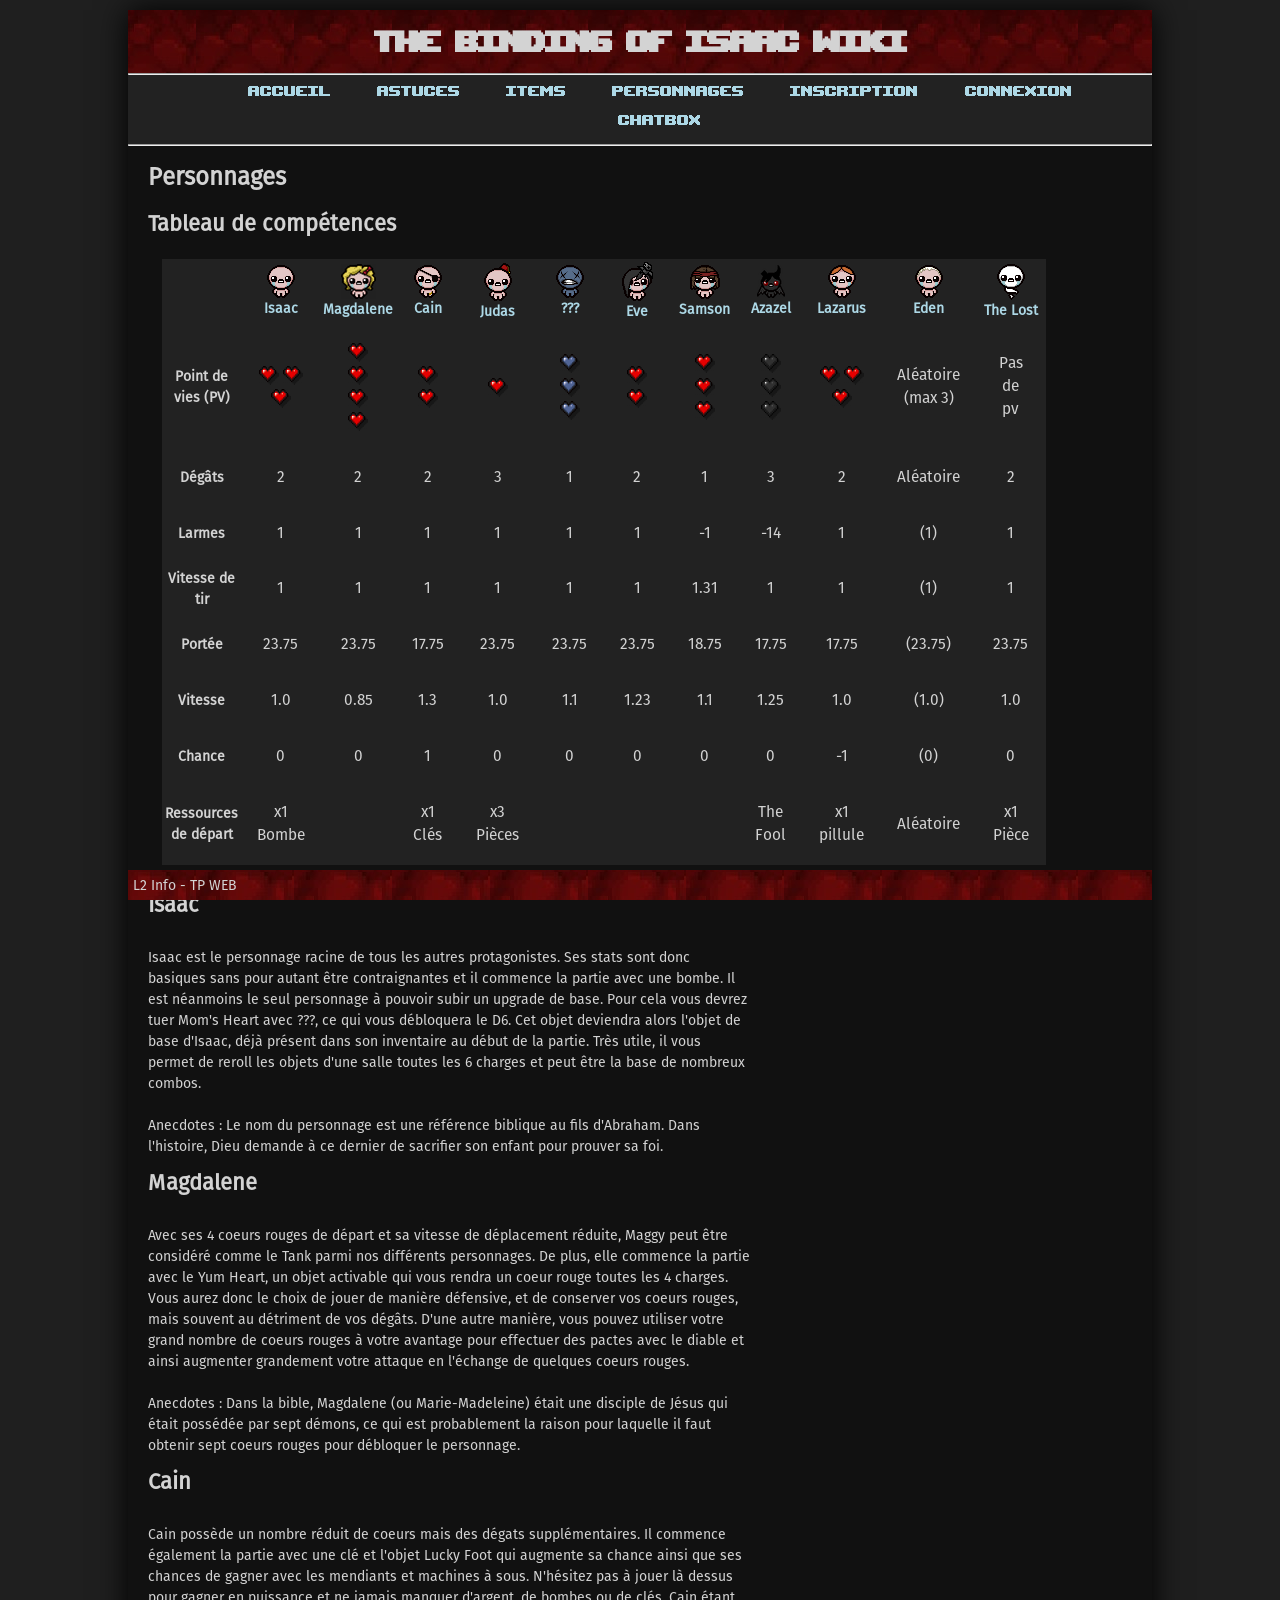
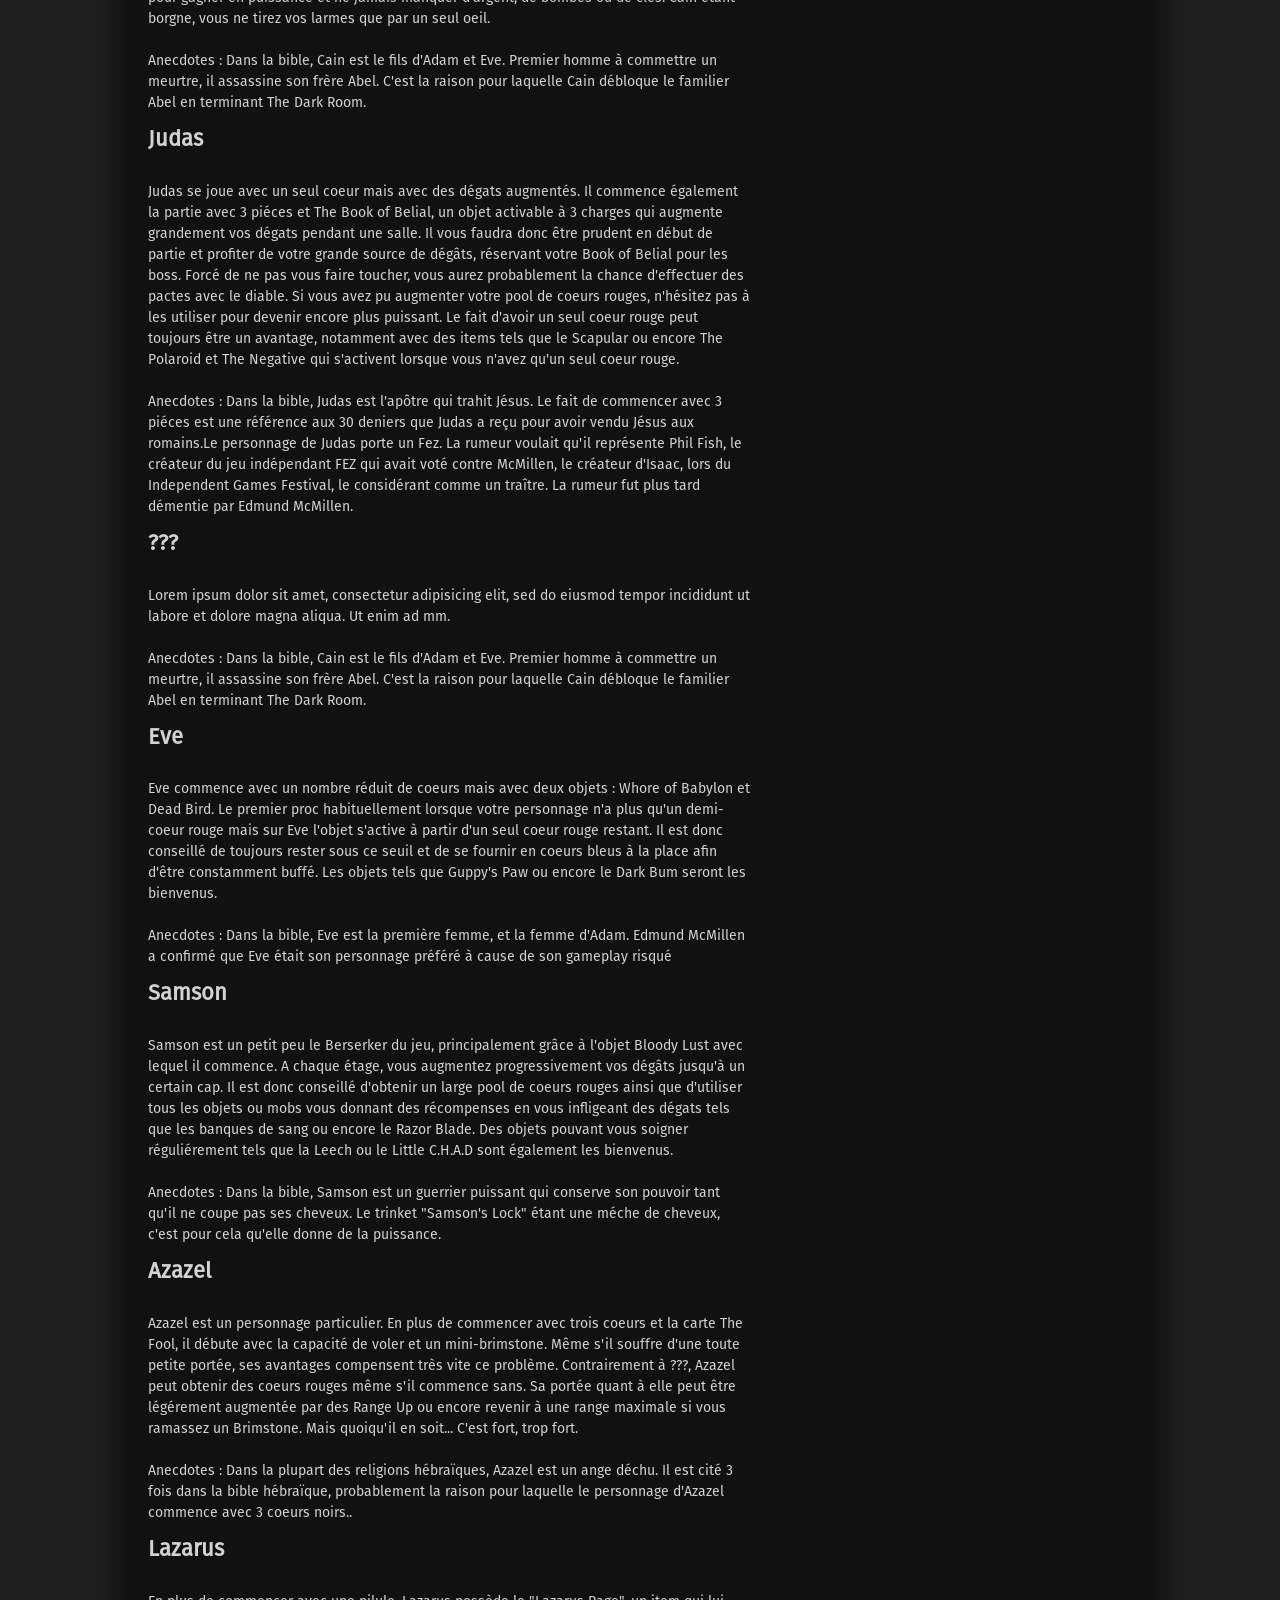
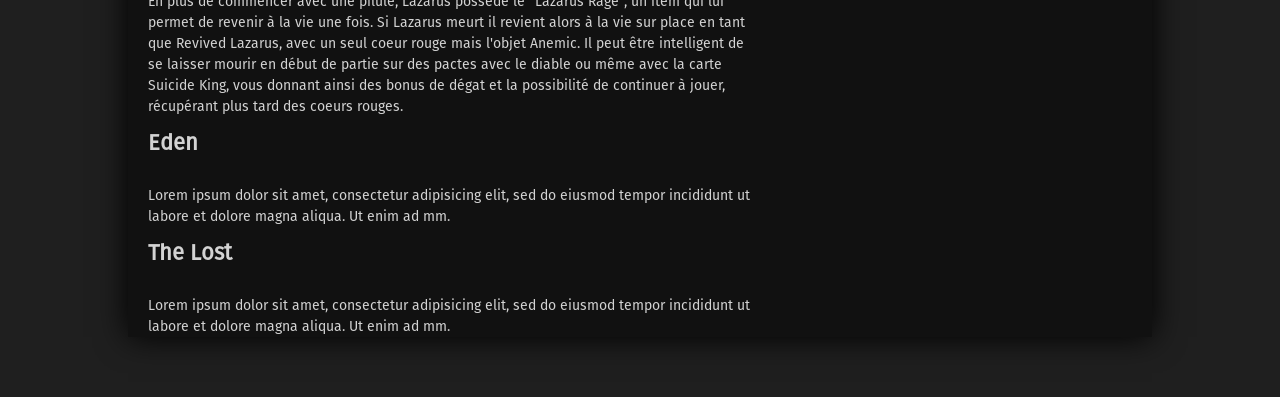
<file: Web2/www/persos.html>
<!DOCTYPE html>
<html>
	<head>
		<title>Personnages : Guide Isaac</title>
		<meta charset="UTF-8">
		<link rel="stylesheet" type="text/css" href="css/reset.css">	
		<link rel="stylesheet" type="text/css" href="css/style.css">
		<meta name="viewport" content="width=device-width, user-scalable=yes" />
		<link rel="stylesheet" media="screen " href="css/screen.css" type="text/css" />	
		<link rel="shortcut icon" href="img/favicon.ico"/>
	</head>
	<body>
		<header>
			<h1>The Binding of Isaac Wiki</h1>
			<hr class="head" />
		</header>
		<nav class="mobile">
			<ul id="menu-accordeon" class="menu">
		     ,;,;,n
	   		</ul>
		</nav>
		<nav class="web">
			<ul id="navigation">
				<li><a href="index.html">Accueil</a></li>
				<li><a href="astuces.html">Astuces</a></li>
				<li><a href="items.html">Items</a></li>
				<li><a href="persos.html">Personnages</a></li>
				<li><a href="register.html">Inscription</a></li>	
				<li><a href="login.html">Connexion</a></li>		
				<li><a href="chatbox.html">Chatbox</a></li>
			</ul>
			<hr />		
		</nav>
	 	<aside class="perso">
			<ul>
			<li><a href="#skills">Tableau de comptétences</a></li>
			<li><a href="#isaac">Isaac</a></li>
			<li><a href="#magdalene">Magdalene</a></li>
			<li><a href="#cain">Cain</a></li>
			</ul>
		</aside> 
		<!-- Media queries à mettre
		 -->
		<article>
			<h2>Personnages</h2>
			<section>
				<h3 id="skills">Tableau de compétences</h3>
				<table>
					<tr>
						<th></th>
						<th>
							<img alt="isaac.png" src="img/isaac.png"><br>
							<a href="#isaac">Isaac</a>
						</th>
						<th>
							<img alt="magdalene.png" src="img/magdalene.png"><br>
							<a href="#magdalene">Magdalene</a>
						</th>
						<th>
							<img alt="cain.png" src="img/cain.png"><br>
							<a href="#cain">Cain</a>
						</th>
						<th>
							<img alt="judas.png" src="img/judas.png"><br>
							<a href="#judas">Judas</a>
						</th>
						<th>
							<img alt="blue_baby.png" src="img/blue_baby.png"><br>
							<a href="#???">???</a>
						</th>
						<th>
							<img alt="eve.png" src="img/eve.png"><br>
							<a href="#eve">Eve</a>
						</th>
						<th>
							<img alt="samson.png" src="img/samson.png"><br>
							<a href="#samson">Samson</a>
						</th>
						<th>
							<img alt="azazel.png" src="img/azazel.png"><br>
							<a href="#azazel">Azazel</a>
						</th>
						<th>
							<img alt="lazarus.png" src="img/lazarus.png"><br>
							<a href="#lazarus">Lazarus</a>
						</th>
						<th>
							<img alt="eden.png" src="img/eden.png"><br>
							<a href="#eden">Eden</a>
						</th>
						<th>
							<img alt="lost.png" src="img/lost.png"><br>
							<a href="#lost">The Lost</a>
						</th>
					</tr>
					<tr>
						<th>Point de vies (PV)</th>
						<td>
							<img alt="coeur.png" src="img/coeur.png">
							<img alt="coeur.png" src="img/coeur.png">
							<img alt="coeur.png" src="img/coeur.png">
						</td>
						<td>
							<img alt="coeur.png" src="img/coeur.png">
							<img alt="coeur.png" src="img/coeur.png">
							<img alt="coeur.png" src="img/coeur.png">
							<img alt="coeur.png" src="img/coeur.png">
						</td>
						<td>
							<img alt="coeur.png" src="img/coeur.png">
							<img alt="coeur.png" src="img/coeur.png">
						</td>
						<td>
							<img alt="coeur.png" src="img/coeur.png">
						</td>
						<td>
							<img alt="coeur_bleu.png" src="img/coeur_bleu.png">
							<img alt="coeur_bleu.png" src="img/coeur_bleu.png">
							<img alt="coeur_bleu.png" src="img/coeur_bleu.png">
						</td>
						<td>
							<img alt="coeur.png" src="img/coeur.png">
							<img alt="coeur.png" src="img/coeur.png">
						</td>
						<td>
							<img alt="coeur.png" src="img/coeur.png">
							<img alt="coeur.png" src="img/coeur.png">
							<img alt="coeur.png" src="img/coeur.png">
						</td>
						<td>
							<img alt="coeur_noir.png" src="img/coeur_noir.png">
							<img alt="coeur_noir.png" src="img/coeur_noir.png">
							<img alt="coeur_noir.png" src="img/coeur_noir.png">
						</td>
						<td>
							<img alt="coeur.png" src="img/coeur.png">
							<img alt="coeur.png" src="img/coeur.png">
							<img alt="coeur.png" src="img/coeur.png">
						</td>
						<td>Aléatoire (max 3)</td>
						<td>Pas de pv</td>
					</tr>
					<tr>
						<th>Dégâts</th>
						<td>2</td>
						<td>2</td>
						<td>2</td>
						<td>3</td>
						<td>1</td>
						<td>2</td>
						<td>1</td>
						<td>3</td>
						<td>2</td>
						<td>Aléatoire</td>
						<td>2</td>
					</tr>
					<tr>
						<th>Larmes</th>
						<td>1</td>
						<td>1</td>
						<td>1</td>
						<td>1</td>
						<td>1</td>
						<td>1</td>
						<td>-1</td>
						<td>-14</td>
						<td>1</td>
						<td>(1)</td>
						<td>1</td>
					</tr>
					<tr>
						<th>Vitesse de tir</th>
						<td>1</td>
						<td>1</td>
						<td>1</td>
						<td>1</td>
						<td>1</td>
						<td>1</td>
						<td>1.31</td>
						<td>1</td>
						<td>1</td>
						<td>(1)</td>
						<td>1</td>
					</tr>
					<tr>
						<th>Portée</th>
						<td>23.75</td>
						<td>23.75</td>
						<td>17.75</td>
						<td>23.75</td>
						<td>23.75</td>
						<td>23.75</td>
						<td>18.75</td>
						<td>17.75</td>
						<td>17.75</td>
						<td>(23.75)</td>
						<td>23.75</td>
					</tr>
					<tr>
						<th>Vitesse</th>
						<td>1.0</td>
						<td>0.85</td>
						<td>1.3</td>
						<td>1.0</td>
						<td>1.1</td>
						<td>1.23</td>
						<td>1.1</td>
						<td>1.25</td>
						<td>1.0</td>
						<td>(1.0)</td>
						<td>1.0</td>
					</tr>
					<tr>
						<th>Chance</th>
						<td>0</td>
						<td>0</td>
						<td>1</td>
						<td>0</td>
						<td>0</td>
						<td>0</td>
						<td>0</td>
						<td>0</td>
						<td>-1</td>
						<td>(0)</td>
						<td>0</td>
					</tr>
					<tr>
						<th>Ressources de départ</th>
						<td>x1 Bombe</td>
						<td></td>
						<td>x1 Clés</td>
						<td>x3 Pièces</td>
						<td></td>
						<td></td>
						<td></td>
						<td>The Fool</td>
						<td>x1 pillule</td>
						<td>Aléatoire</td>
						<td>x1 Pièce</td>
					</tr>
				</table>
			</section>
			<section>
				<h3 id="isaac">Isaac</h3>
				<p>Isaac est le personnage racine de tous les autres protagonistes. Ses stats sont donc basiques sans pour autant être contraignantes et il commence la partie avec une bombe. Il est néanmoins le seul personnage à pouvoir subir un upgrade de base. Pour cela vous devrez tuer Mom's Heart avec ???, ce qui vous débloquera le D6. Cet objet deviendra alors l'objet de base d'Isaac, déjà présent dans son inventaire au début de la partie. Très utile, il vous permet de reroll les objets d'une salle toutes les 6 charges et peut être la base de nombreux combos.</p>
				<p>Anecdotes : Le nom du personnage est une référence biblique au fils d'Abraham. Dans l'histoire, Dieu demande à ce dernier de sacrifier son enfant pour prouver sa foi.</p>
			</section>
			<section>
				<h3 id="magdalene">Magdalene</h3>
				<p>Avec ses 4 coeurs rouges de départ et sa vitesse de déplacement réduite, Maggy peut être considéré comme le Tank parmi nos différents personnages. De plus, elle commence la partie avec le Yum Heart, un objet activable qui vous rendra un coeur rouge toutes les 4 charges. Vous aurez donc le choix de jouer de manière défensive, et de conserver vos coeurs rouges, mais souvent au détriment de vos dégâts. D'une autre manière, vous pouvez utiliser votre grand nombre de coeurs rouges à votre avantage pour effectuer des pactes avec le diable et ainsi augmenter grandement votre attaque en l'échange de quelques coeurs rouges.</p>
				<p>Anecdotes : Dans la bible, Magdalene (ou Marie-Madeleine) était une disciple de Jésus qui était possédée par sept démons, ce qui est probablement la raison pour laquelle il faut obtenir sept coeurs rouges pour débloquer le personnage.</p>
			</section>
			<section>
				<h3 id="cain">Cain</h3>
				<p>Cain possède un nombre réduit de coeurs mais des dégats supplémentaires. Il commence également la partie avec une clé et l'objet Lucky Foot qui augmente sa chance ainsi que ses chances de gagner avec les mendiants et machines à sous. N'hésitez pas à jouer là dessus pour gagner en puissance et ne jamais manquer d'argent, de bombes ou de clés. Cain étant borgne, vous ne tirez vos larmes que par un seul oeil.</p>
				<p>Anecdotes : Dans la bible, Cain est le fils d'Adam et Eve. Premier homme à commettre un meurtre, il assassine son frère Abel. C'est la raison pour laquelle Cain débloque le familier Abel en terminant The Dark Room.</p>
			</section>
			<section>
				<h3 id="judas">Judas</h3>
				<p>Judas se joue avec un seul coeur mais avec des dégats augmentés. Il commence également la partie avec 3 piéces et The Book of Belial, un objet activable à 3 charges qui augmente grandement vos dégats pendant une salle. Il vous faudra donc être prudent en début de partie et profiter de votre grande source de dégâts, réservant votre Book of Belial pour les boss. Forcé de ne pas vous faire toucher, vous aurez probablement la chance d'effectuer des pactes avec le diable. Si vous avez pu augmenter votre pool de coeurs rouges, n'hésitez pas à les utiliser pour devenir encore plus puissant. Le fait d'avoir un seul coeur rouge peut toujours être un avantage, notamment avec des items tels que le Scapular ou encore The Polaroid et The Negative qui s'activent lorsque vous n'avez qu'un seul coeur rouge.</p>
				<p>Anecdotes : Dans la bible, Judas est l'apôtre qui trahit Jésus. Le fait de commencer avec 3 piéces est une référence aux 30 deniers que Judas a reçu pour avoir vendu Jésus aux romains.Le personnage de Judas porte un Fez. La rumeur voulait qu'il représente Phil Fish, le créateur du jeu indépendant FEZ qui avait voté contre McMillen, le créateur d'Isaac, lors du Independent Games Festival, le considérant comme un traître. La rumeur fut plus tard démentie par Edmund McMillen.</p>
			</section>
			<section>
				<h3 id="???">???</h3>
				<p>Lorem ipsum dolor sit amet, consectetur adipisicing elit, sed do eiusmod
				tempor incididunt ut labore et dolore magna aliqua. Ut enim ad mm.</p>
				<p>Anecdotes : Dans la bible, Cain est le fils d'Adam et Eve. Premier homme à commettre un meurtre, il assassine son frère Abel. C'est la raison pour laquelle Cain débloque le familier Abel en terminant The Dark Room.</p>
			</section>
			<section>
				<h3 id="eve">Eve</h3>
				<p>Eve commence avec un nombre réduit de coeurs mais avec deux objets : Whore of Babylon et Dead Bird. Le premier proc habituellement lorsque votre personnage n'a plus qu'un demi-coeur rouge mais sur Eve l'objet s'active à partir d'un seul coeur rouge restant. Il est donc conseillé de toujours rester sous ce seuil et de se fournir en coeurs bleus à la place afin d'être constamment buffé. Les objets tels que Guppy's Paw ou encore le Dark Bum seront les bienvenus. </p>
				<p>Anecdotes : Dans la bible, Eve est la première femme, et la femme d'Adam. Edmund McMillen a confirmé que Eve était son personnage préféré à cause de son gameplay risqué</p>
			</section>
			<section>
				<h3 id="samson">Samson</h3>
				<p>Samson est un petit peu le Berserker du jeu, principalement grâce à l'objet Bloody Lust avec lequel il commence. A chaque étage, vous augmentez progressivement vos dégâts jusqu'à un certain cap. Il est donc conseillé d'obtenir un large pool de coeurs rouges ainsi que d'utiliser tous les objets ou mobs vous donnant des récompenses en vous infligeant des dégats tels que les banques de sang ou encore le Razor Blade. Des objets pouvant vous soigner réguliérement tels que la Leech ou le Little C.H.A.D sont également les bienvenus.</p>
				<p>Anecdotes : Dans la bible, Samson est un guerrier puissant qui conserve son pouvoir tant qu'il ne coupe pas ses cheveux. Le trinket "Samson's Lock" étant une méche de cheveux, c'est pour cela qu'elle donne de la puissance.</p>
			</section>
			<section>
				<h3 id="azazel">Azazel</h3>
				<p>Azazel est un personnage particulier. En plus de commencer avec trois coeurs et la carte The Fool, il débute avec la capacité de voler et un mini-brimstone. Même s'il souffre d'une toute petite portée, ses avantages compensent très vite ce problème. Contrairement à ???, Azazel peut obtenir des coeurs rouges même s'il commence sans. Sa portée quant à elle peut être légérement augmentée par des Range Up ou encore revenir à une range maximale si vous ramassez un Brimstone. Mais quoiqu'il en soit... C'est fort, trop fort.</p>
				<p>Anecdotes : Dans la plupart des religions hébraïques, Azazel est un ange déchu. Il est cité 3 fois dans la bible hébraïque, probablement la raison pour laquelle le personnage d'Azazel commence avec 3 coeurs noirs..</p>
			</section>
			<section>
				<h3 id="lazarus">Lazarus</h3>
				<p>En plus de commencer avec une pilule, Lazarus possède le "Lazarus Rage", un item qui lui permet de revenir à la vie une fois. Si Lazarus meurt il revient alors à la vie sur place en tant que Revived Lazarus, avec un seul coeur rouge mais l'objet Anemic. Il peut être intelligent de se laisser mourir en début de partie sur des pactes avec le diable ou même avec la carte Suicide King, vous donnant ainsi des bonus de dégat et la possibilité de continuer à jouer, récupérant plus tard des coeurs rouges.</p>
			</section>
			<section>
				<h3 id="eden">Eden</h3>
				<p>Lorem ipsum dolor sit amet, consectetur adipisicing elit, sed do eiusmod
				tempor incididunt ut labore et dolore magna aliqua. Ut enim ad mm.</p>
			</section>
			<section>
				<h3 id="lost">The Lost</h3>
				<p>Lorem ipsum dolor sit amet, consectetur adipisicing elit, sed do eiusmod
				tempor incididunt ut labore et dolore magna aliqua. Ut enim ad mm.</p>
			</section>
		</article>
		<footer>
			<p>L2 Info - TP WEB</p>
		</footer>
	</body>
</html>
</file>
<file: Web/Site_Isaac/css/style.css>
@font-face {
	font-family: FiraSans;
	src : url("FiraSans.otf");
}

html {
	color : lightgray;
	background-color: #111;
	font-family: FiraSans, serif;
}

body {
	/*font-family: sans-serif;*/
	font-family: FiraSans, serif;
	margin-left: 10%;
	margin-right: 10%;
}

header {
	background: url("../img/fondbanniere.jpeg") repeat fixed 0% 0% transparent;
	text-align: center;
}

hr.head {
	margin: 0;
}
nav {
	margin-top: 0;
	text-align: center;
	font-size: 150%;
	background-color: #222;
}

section {
	/*float: left;*/
	margin-left: 2%;
	width: 70%;
	height: 70%;
}

aside {
	float: right;
	width: 20%;
	height: 20%;
	margin-top: 20%;
	/*margin-left: 80%;*/
	background-color: #222;
	padding: 2%;
	/*position: fixed;*/
	border-left: thick solid lightgray;
	font-size: 120%;
	box-shadow: 1px 1px 5px #555;
}

a {
	color :lightblue;
	text-decoration: none;
}

a:hover {
	color : lightgreen;
}

a:visited {
	color : pink;
}

#navigation li {
	display : inline;
	padding: 1em;
}

table {
	margin: 1em;
	text-align: center;
	background-color: #222;
}

td {
	padding: 1em;
	font-size: 110%;
}

footer {
	text-align: center;
}

.galerie {
	display: inline;
}
.galerie img {
	display: inline-block;
	width: 3em;
	image-rendering: pixelated;
	image-rendering: -moz-crisp-edges;
}
.galerie li {
	display: inline-block;
	width: 3em;
	image-rendering: pixelated;
	image-rendering: -moz-crisp-edges;
}
</file>
<file: Web/Site_Isaac/fonts/fonts.css>
/* Generated by Font Squirrel (http://www.fontsquirrel.com) on March 7, 2016 */



@font-face {
    font-family: 'fira_sansregular';
    src: url('firasans-webfont.eot');
    src: url('firasans-webfont.eot?#iefix') format('embedded-opentype'),
         url('firasans-webfont.woff2') format('woff2'),
         url('firasans-webfont.woff') format('woff'),
         url('firasans-webfont.ttf') format('truetype'),
         url('firasans-webfont.svg#fira_sansregular') format('svg');
    font-weight: normal;
    font-style: normal;

}
</file>
<file: Web2/www/css/style.css>
@font-face {
	font-family: FiraSans;
	src : url("FiraSans.otf");
}

@font-face {
	font-family: Upheaval;
	src : url("upheavtt.ttf");
}

html {
	color : lightgray;
	background-color: rgba(0, 0, 0, 0.88);
	font-family: FiraSans, serif;
}

body {
	/*font-family: sans-serif;*/
	font-family: FiraSans, serif;
  	background-color: #111;
	margin-left: 10%;
	margin-right: 10%;
	margin-bottom: 60px;
	-webkit-box-shadow: 0px 0px 30px 0px rgba(0, 0, 0, 1);
	-moz-box-shadow:    0px 0px 30px 0px rgba(0, 0, 0, 1);
	box-shadow:         0px 0px 30px 0px rgba(0, 0, 0, 1);
}

header {
	background: url("../img/fondbanniere.jpeg") repeat fixed 0% 0% transparent;
	text-align: center;
  	margin-top: 1%;
  	font-family: Upheaval;
  	font-size: 150%;
}

hr.head {
	margin: 0;
}
nav {
	margin-top: 0px;
	text-align: center;
	font-size: 140%;
	background-color: #222;
	font-family: Upheaval;
}

article {
  padding: 1%;
  padding-bottom: 10%;
}


section {
	/*float: left;*/
	margin-left: 50%;
	width: 60%;
  	height: 70%;
}

p {
  	text-align: left;
}

form p {
	font-size: 120%;
}

form {
	text-align: center;
}

.col1 {
	display: inline-block;
	margin: 2em;
}

.col2 {
	display: inline-block;
	margin : 2em;
}

.col3 {
	display: inline-block;
	margin-bottom: 10px;
}

input {
	margin-top: 1em;
	box-shadow: 1px 1px 12px #444;
	width: 15em;
	height: 2em;
}

.envoi {
	width: 10em;
	height: 4em;
	font-size: 120%;
}

.envoiMsg {
	width: 6em;
	height: 4em;
	font-size: 110%;
	min-width: 6em;
	font-family: monospace;
}



aside {
	float: right;
	width: 20%;
	height: 20%;
	margin-top: 7%;
	margin-right: 1%;
	background-color: #222;
	padding: 2%;
	/*position: fixed;*/
	border-left: thick solid lightgray;
	font-size: 120%;
}


a {
	color :lightblue;
	text-decoration: none;
}

a:hover {
	color : pink;
}

#navigation li {
	display : inline;
	padding: 1em;
}

table {
	margin: 1em;
	text-align: center;
	background-color: #222;
}

td {
	padding: 1em;
	font-size: 110%;
}

footer {
	text-align: center;
	position:fixed;
  	height:20px;
  	background: url("../img/fondbanniere.jpeg") repeat fixed 0% 0% transparent;
  	bottom:0px;
  	left:0px;
  	right:0px;
  	padding: 5px;
  	margin-left: 10%;
	margin-right: 10%;
}

.galerie {
	display: inline;
}
.galerie img {
	display: inline-block;
	width: 3em;
	image-rendering: pixelated;
	image-rendering: -moz-crisp-edges;
}

#menu-accordeon {
  	padding:0;
  	margin:0;
  	list-style:none;
  	text-align: center;

}
#menu-accordeon ul {
  	padding:0;
  	margin:0;
  	list-style:none;
  	text-align: center;
}

#menu-accordeon li li {
   	max-height:0;
   	overflow: hidden;
   	transition: all .5s;
   	border-radius:0;
   	background: #444;
   	box-shadow: none;
   	border:none;
   	margin:0
}
#menu-accordeon a {
  	display:block;
  	text-decoration: none;
  	color: #fff;
  	padding: 8px 0;
  	font-family: Upheaval;
  	font-size:1.2em
}
#menu-accordeon ul li a, #menu-accordeon li:hover li a {
	font-size:1em
}

#menu-accordeon li li:hover {
   	background: #6E0B14;
}

#menu-accordeon li:hover li {
  	max-height: 15em;
}

.galerie li {
	display: inline-block;
	width: 3em;
}

img {
	image-rendering: pixelated;
	image-rendering: -moz-crisp-edges;
}

.img_pop {
	margin:0px;
	width: 8%;
	height: 8%;
	float: left;
}

h3 {
	padding-top: 5px;
}

span.spanBoo {
	display: none;
}

.popup-button {
	margin-bottom: 60px;
	cursor:pointer;
}

.modal {
	position: fixed;
	top: 50%;
	left: 50%;
	width: 50%;
	max-width: 630px;
	min-width: 250px;
	height: auto;
	z-index: 2000;
	visibility: hidden;
	background-color: #111;
	-webkit-backface-visibility: hidden;
	-moz-backface-visibility: hidden;
	backface-visibility: hidden;
	-webkit-transform: translateX(-50%) translateY(-50%);
	-moz-transform: translateX(-50%) translateY(-50%);
	-ms-transform: translateX(-50%) translateY(-50%);
	transform: translateX(-50%) translateY(-50%);
}

.show {
	visibility: visible;
}

.overlay {
	position: fixed;
	width: 100%;
	height: 100%;
	visibility: hidden;
	top: 0;
	left: 0;
	z-index: 1000;
	opacity: 0;
	-webkit-transition: all 0.3s;
	-moz-transition: all 0.3s;
	transition: all 0.3s;
}

.show ~ .overlay {
	opacity: 1;
	visibility: visible;
}

.popup-content {
	color: #fff;
	position: relative;
	border-radius: 3px;
	margin: 0 auto;
	padding: 6% 10%;
}

.popup-content h3 {
	margin: 0;
	text-align: center;
	font-size: 3.4em;
	font-weight: 300;
	position: relative;
	font-family: Upheaval;
}

.popup-content h3:before {
	position: absolute;
	background: url(../img/img-titre.png) no-repeat left center;
	width: 47px;
	height: 38px;
	content: "";
	top: 18px;
	left: 0px;
}

.popup-content .para {
	color: #73556b;
	margin-bottom: 30px;
	text-align: justify;
}

.popup-content > div {
	padding: 0px;
	margin: 0;
	font-weight: 300;
	font-size: 1.15em;
}

.popup-content > div p {
	margin: 0;
	padding: 10px 0;
}

.popup-content > div ul {
	margin: 0;
	padding: 0 0 30px 20px;
}

.popup-content > div ul li {
	padding: 5px 0;
}

.popup-content button {
	display: block;
	margin: 0 auto;
	font-size: 0.8em;
}

.close {
	background: url(../img/close.png) no-repeat;
	height: 49px;
	width: 49px;
	position: absolute;
	right: -35px;
	top: -35px;
	z-index: 9999;
	cursor: pointer;
	opacity: 1;
	-webkit-transition: all ease-in-out 0.3s;
	-o-transition: all ease-in-out 0.3s;
	transition: all ease-in-out 0.3s;
}

.close:hover {
	opacity: 0.2;
}

.submit {
	background: #e74c3c url(../img/heart.png) no-repeat 90% center;
	color: white;
	font-family: 'Lato', sans-serif;
	font-size: 18px;
	opacity: 1;
	cursor: pointer;
	-webkit-transition: all ease-in-out 0.3s;
	-o-transition: all ease-in-out 0.3s;
	transition: all ease-in-out 0.3s;
}

.submit:hover {
	opacity: 0.5;
}


/* Effet blur */
.show.blur-effect ~ .overlay {
	background: rgba(70,0,0,0.4);
}

.show.blur-effect ~ .container, .show.blur-effect ~ .bgall{
	-webkit-filter: blur(30px);
	-moz-filter: blur(30px);
	filter: blur(30px);
}

.blur-effect .popup-content {
	-webkit-transform: translateY(-5%);
	-moz-transform: translateY(-5%);
	-ms-transform: translateY(-5%);
	transform: translateY(-5%);
	opacity: 0;
}

.show.blur-effect ~ .container,
.blur-effect .popup-content, .show.blur-effect ~ .bgall {
	-webkit-transition: all 0.3s;
	-moz-transition: all 0.3s;
	transition: all 0.3s;
}

.show.blur-effect .popup-content {
	-webkit-transform: translateY(0);
	-moz-transform: translateY(0);
	-ms-transform: translateY(0);
	transform: translateY(0);
	opacity: 1;
}

.messageConnexion {
	font-size: 120%;
	text-align: center;
}

.chatbox {
	display: inline-block;
	font-family: monospace;
	/*text-align: center;*/
	font-size: 120%;
/*	border-style: solid;
	border-width: 2px;
	border-color: darkred;*/
	margin: 10em;
	margin-left: 30%;
	margin-right: 20%;
}

textarea {
	margin: 10px;
}
</file>
<file: Web2/www/fonts/fonts.css>
/* Generated by Font Squirrel (http://www.fontsquirrel.com) on March 7, 2016 */



@font-face {
    font-family: 'fira_sansregular';
    src: url('firasans-webfont.eot');
    src: url('firasans-webfont.eot?#iefix') format('embedded-opentype'),
         url('firasans-webfont.woff2') format('woff2'),
         url('firasans-webfont.woff') format('woff'),
         url('firasans-webfont.ttf') format('truetype'),
         url('firasans-webfont.svg#fira_sansregular') format('svg');
    font-weight: normal;
    font-style: normal;

}
</file>
<file: Web2/www/css/screen.css>
@media screen and (max-width: 1600px) {
	aside.perso {
		display: none;
	}

}

@media screen and (max-width: 1230px) {
	.popup-content h3:before {
		display: none;
	}

}


@media screen and (max-width: 1000px) {
 	aside.index {
 		display: none;
 	}
 	aside.astuces {
 		display: none;
 	}
 	body, footer {
 		margin-left: 0%;
		margin-right: 0%;
 	}
 	section {
 		width: 100%;
 		margin-right: 0%;
 		margin-left: 0%;
 	}
}

@media screen and (min-width: 700px) {
 	nav.mobile {
 		display : none;
 	}
  	article {
  		margin-top: 1%;
    	margin-left: 2%;
    	padding: 0%;
  	}
  	section {
    	margin : 0%;
    	padding: 0%;
  	}
}

@media screen and (max-width: 700px) {
 	nav.web {
 		display : none;
 	}
 	table {
 		margin: 0em;
 	}
 	td {
 		padding : 0em;
 		font-size: 70%;
 	}
 	h1 {
		font-size: 42px;
	}
}


@media screen and (max-width: 480px) {
	h1 {
		font-size: 32px;
	}
	.popup-content h3 {
		font-size: 2em;
	}
	.close {
		right: 1px;
		top: 1px;
	}

}
</file>
